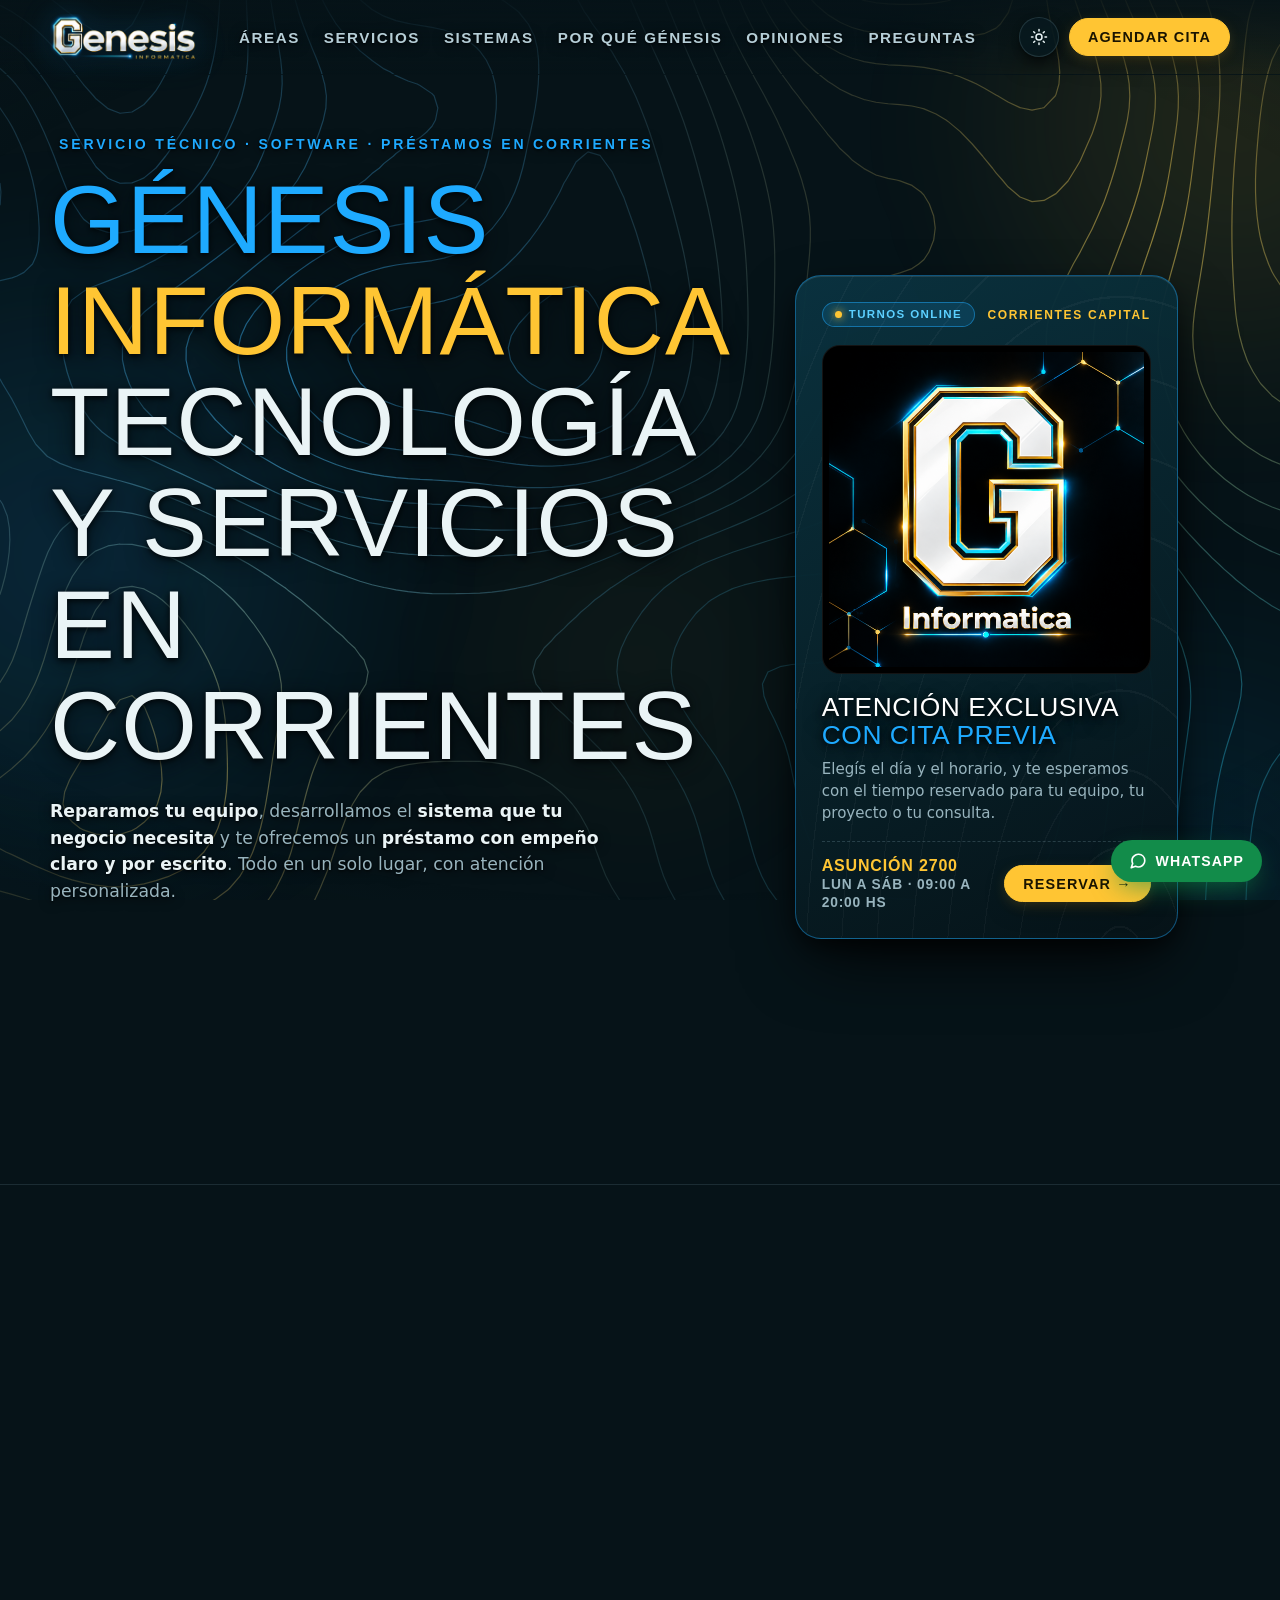
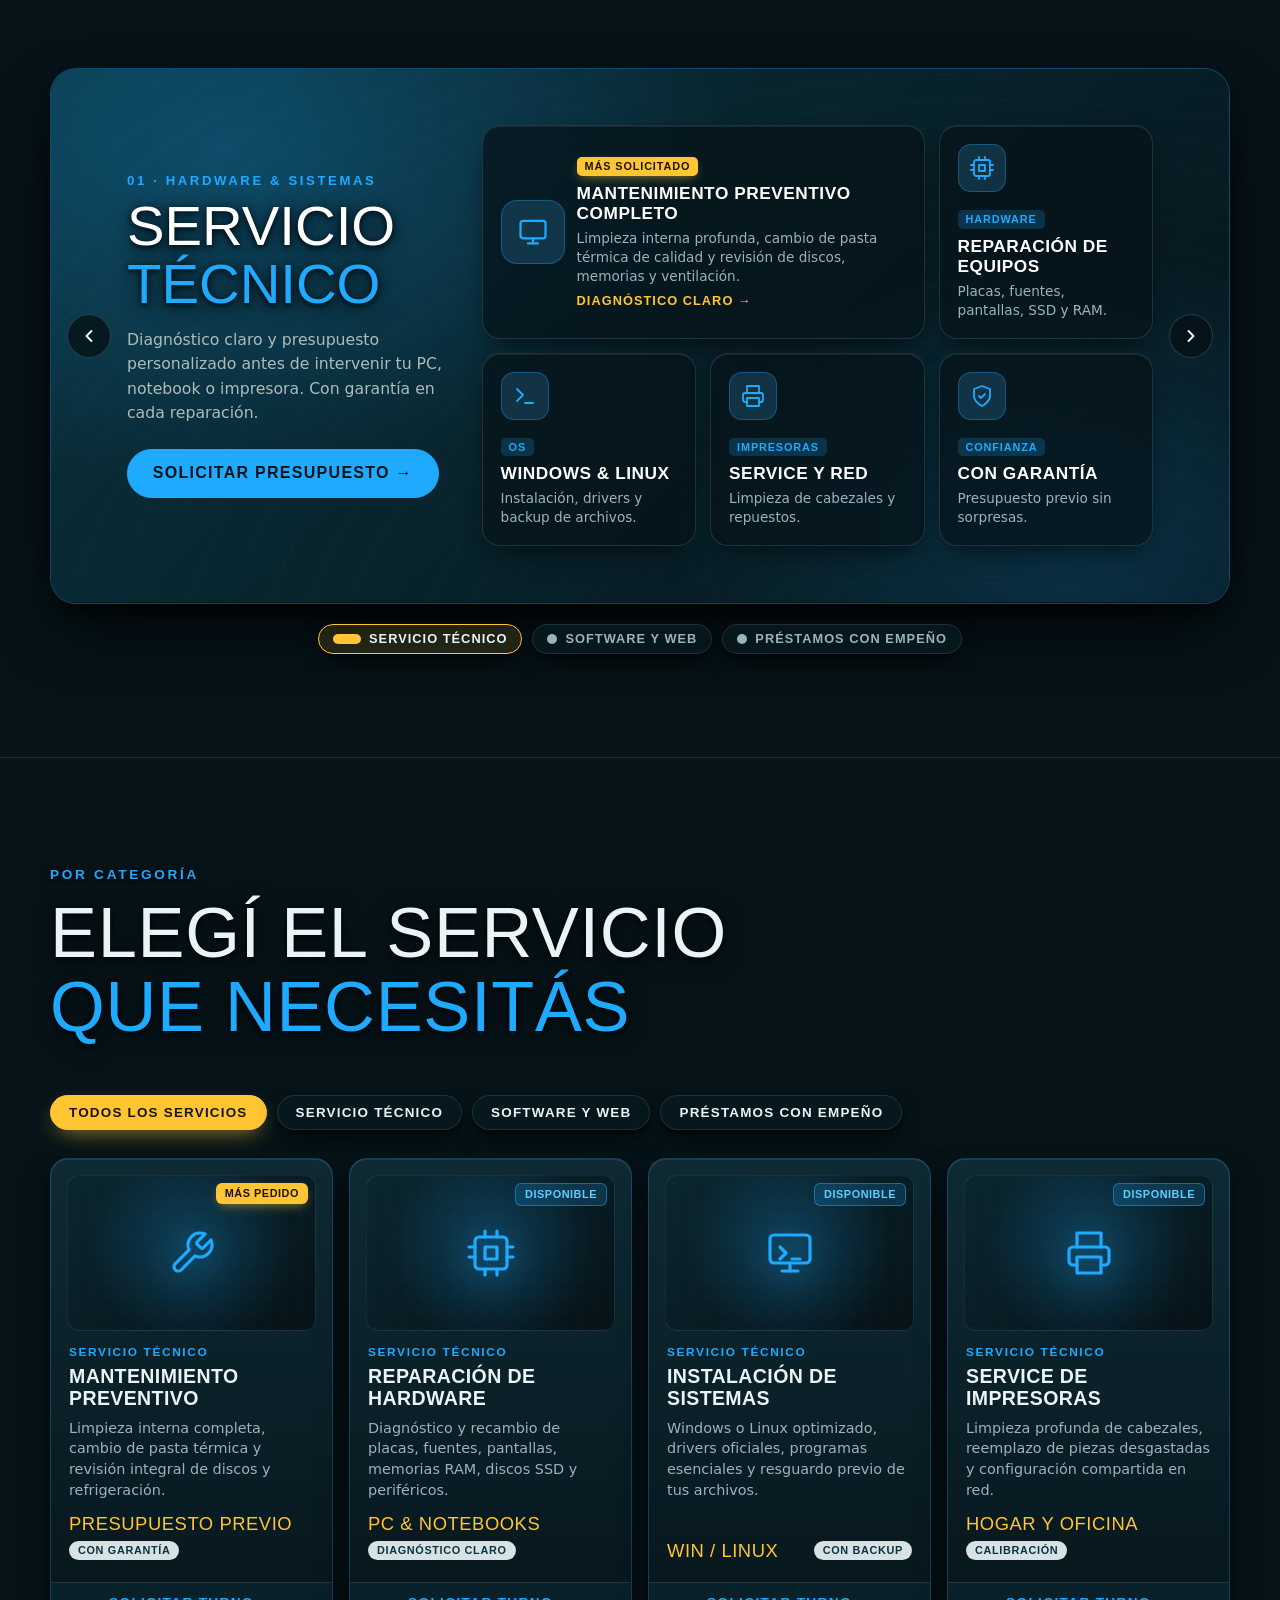
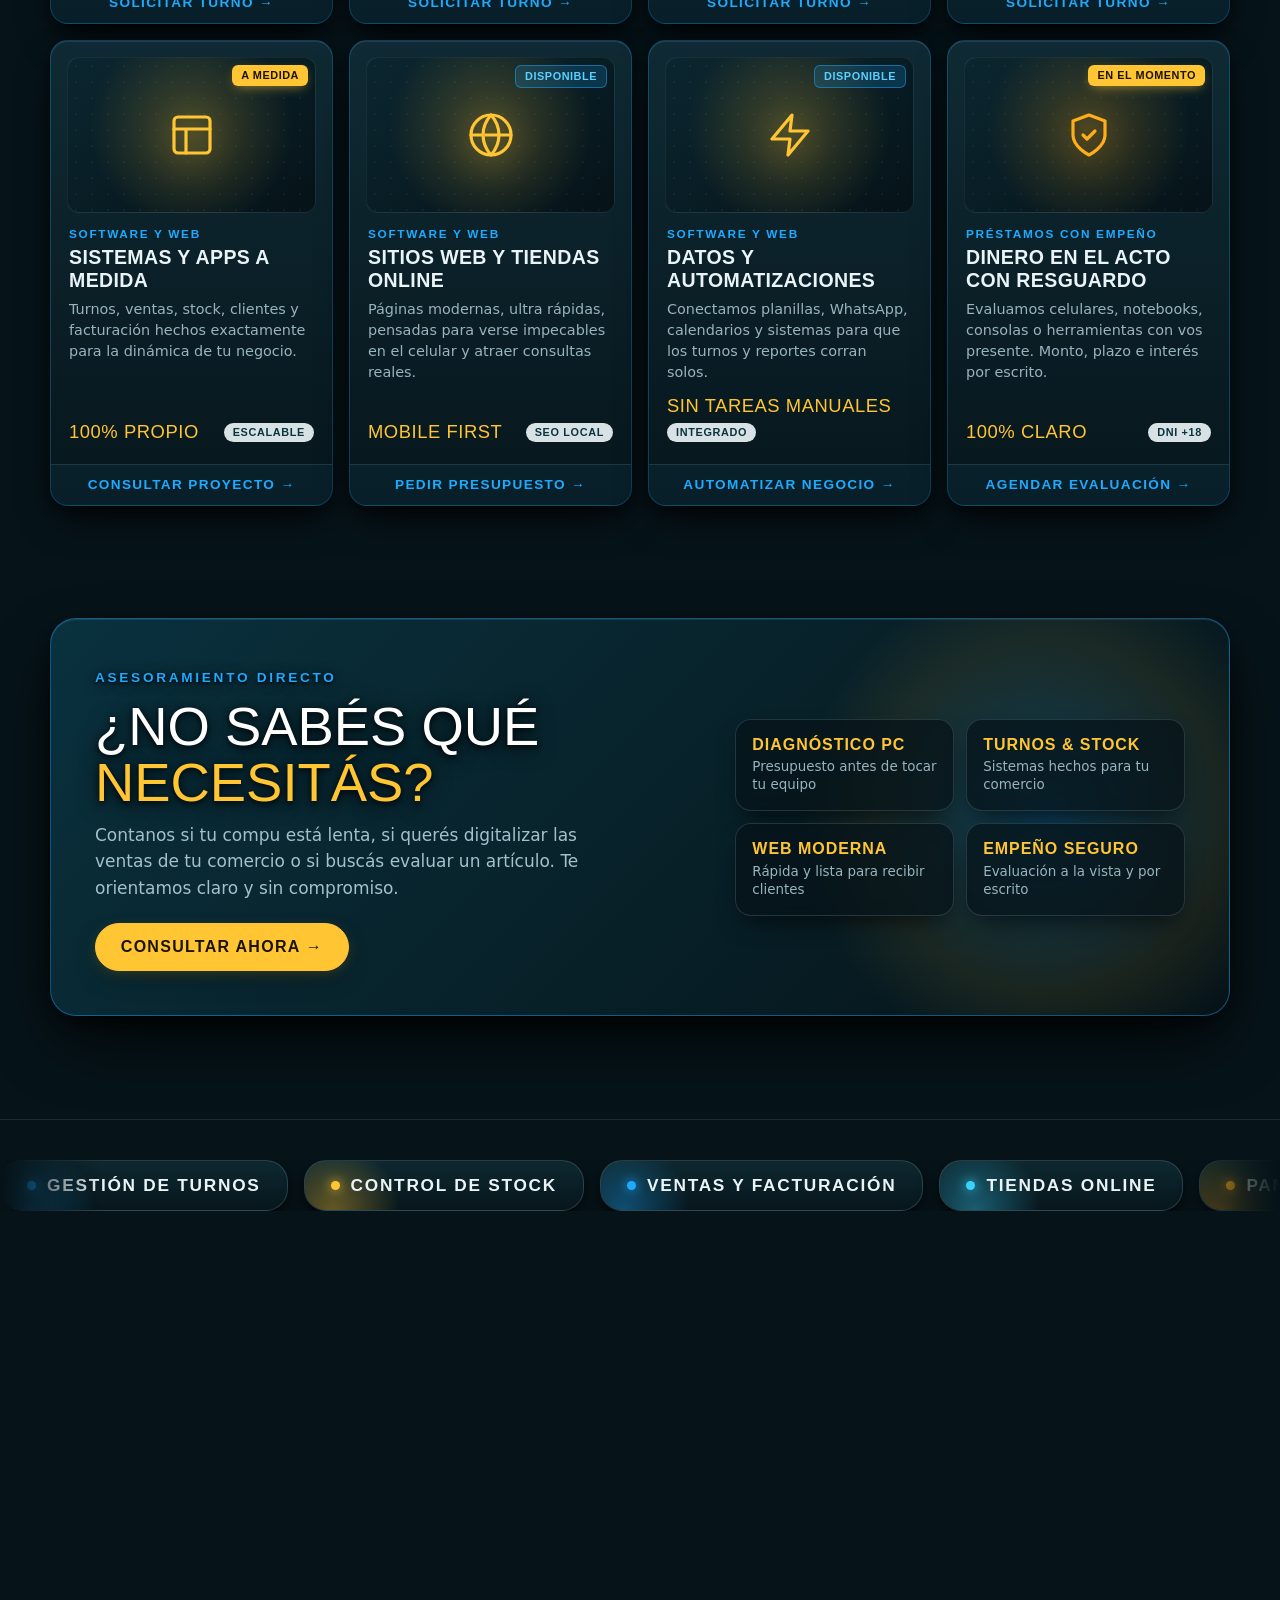
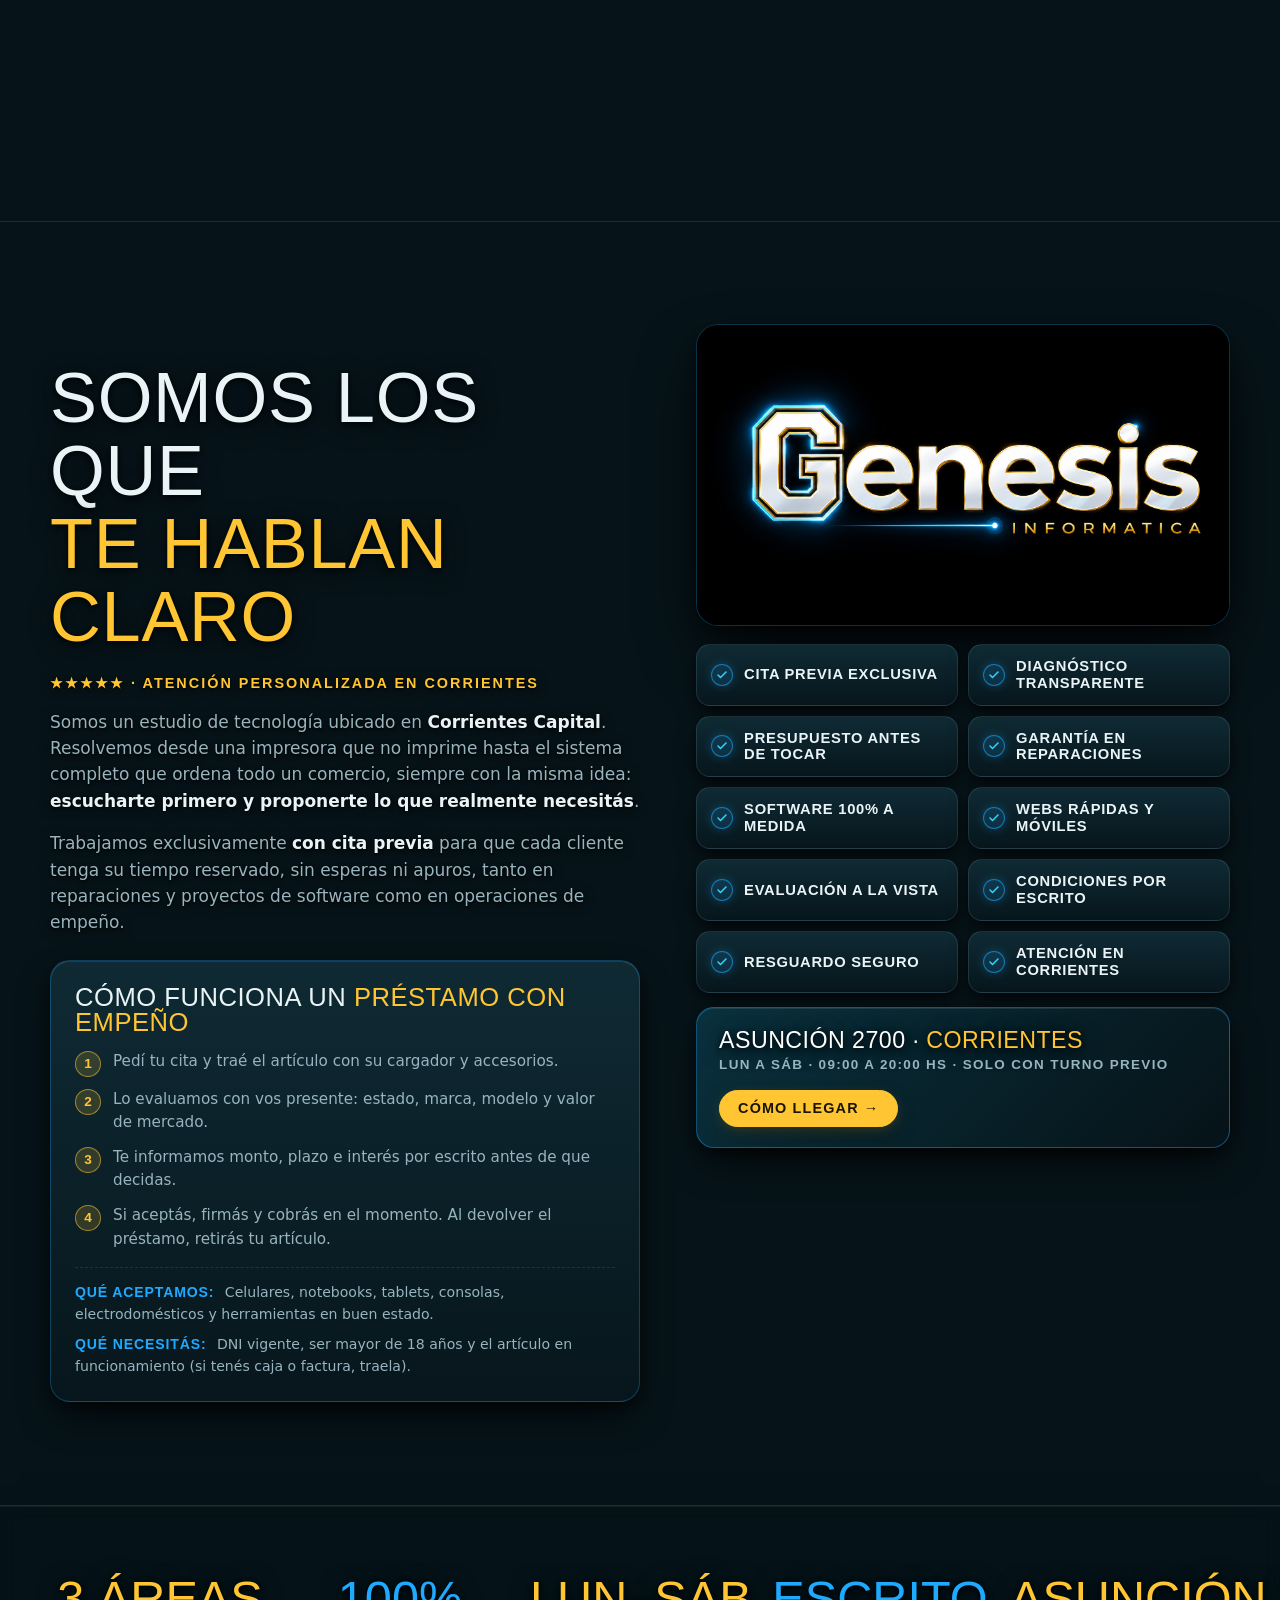
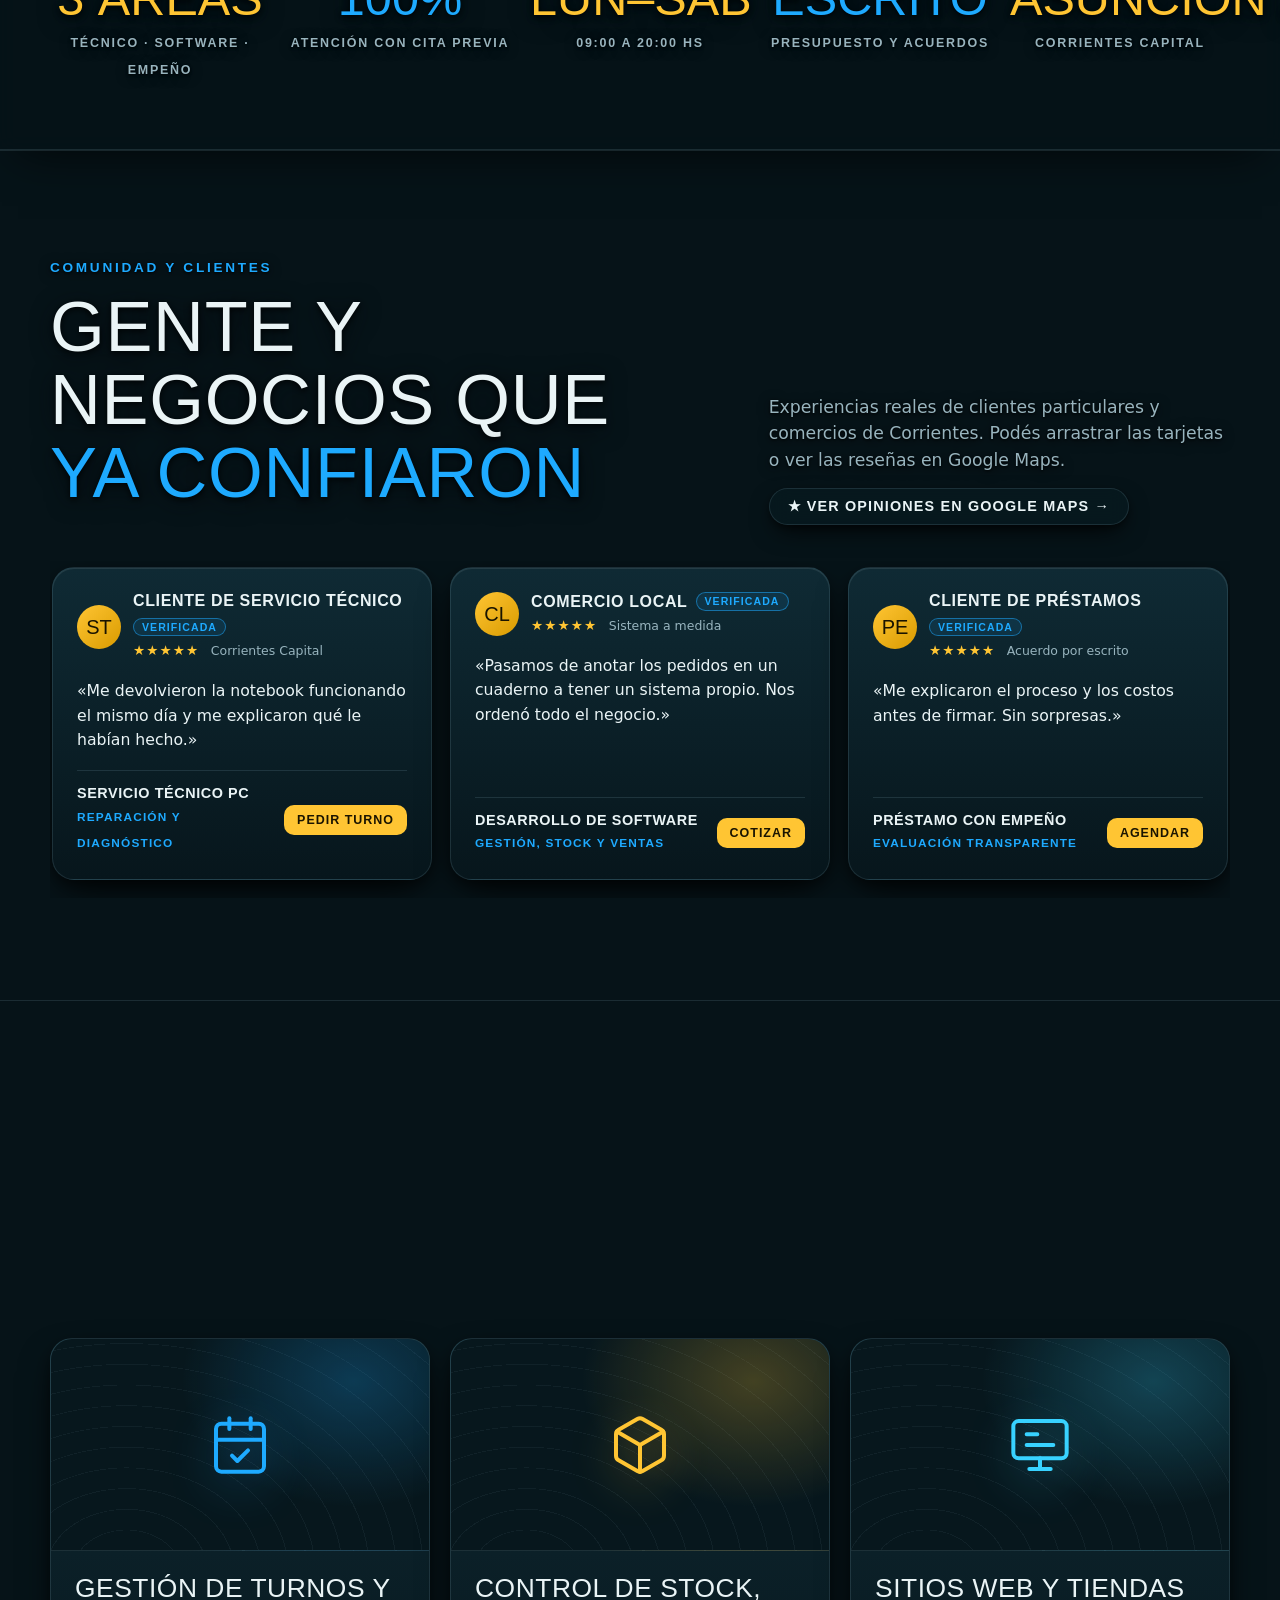
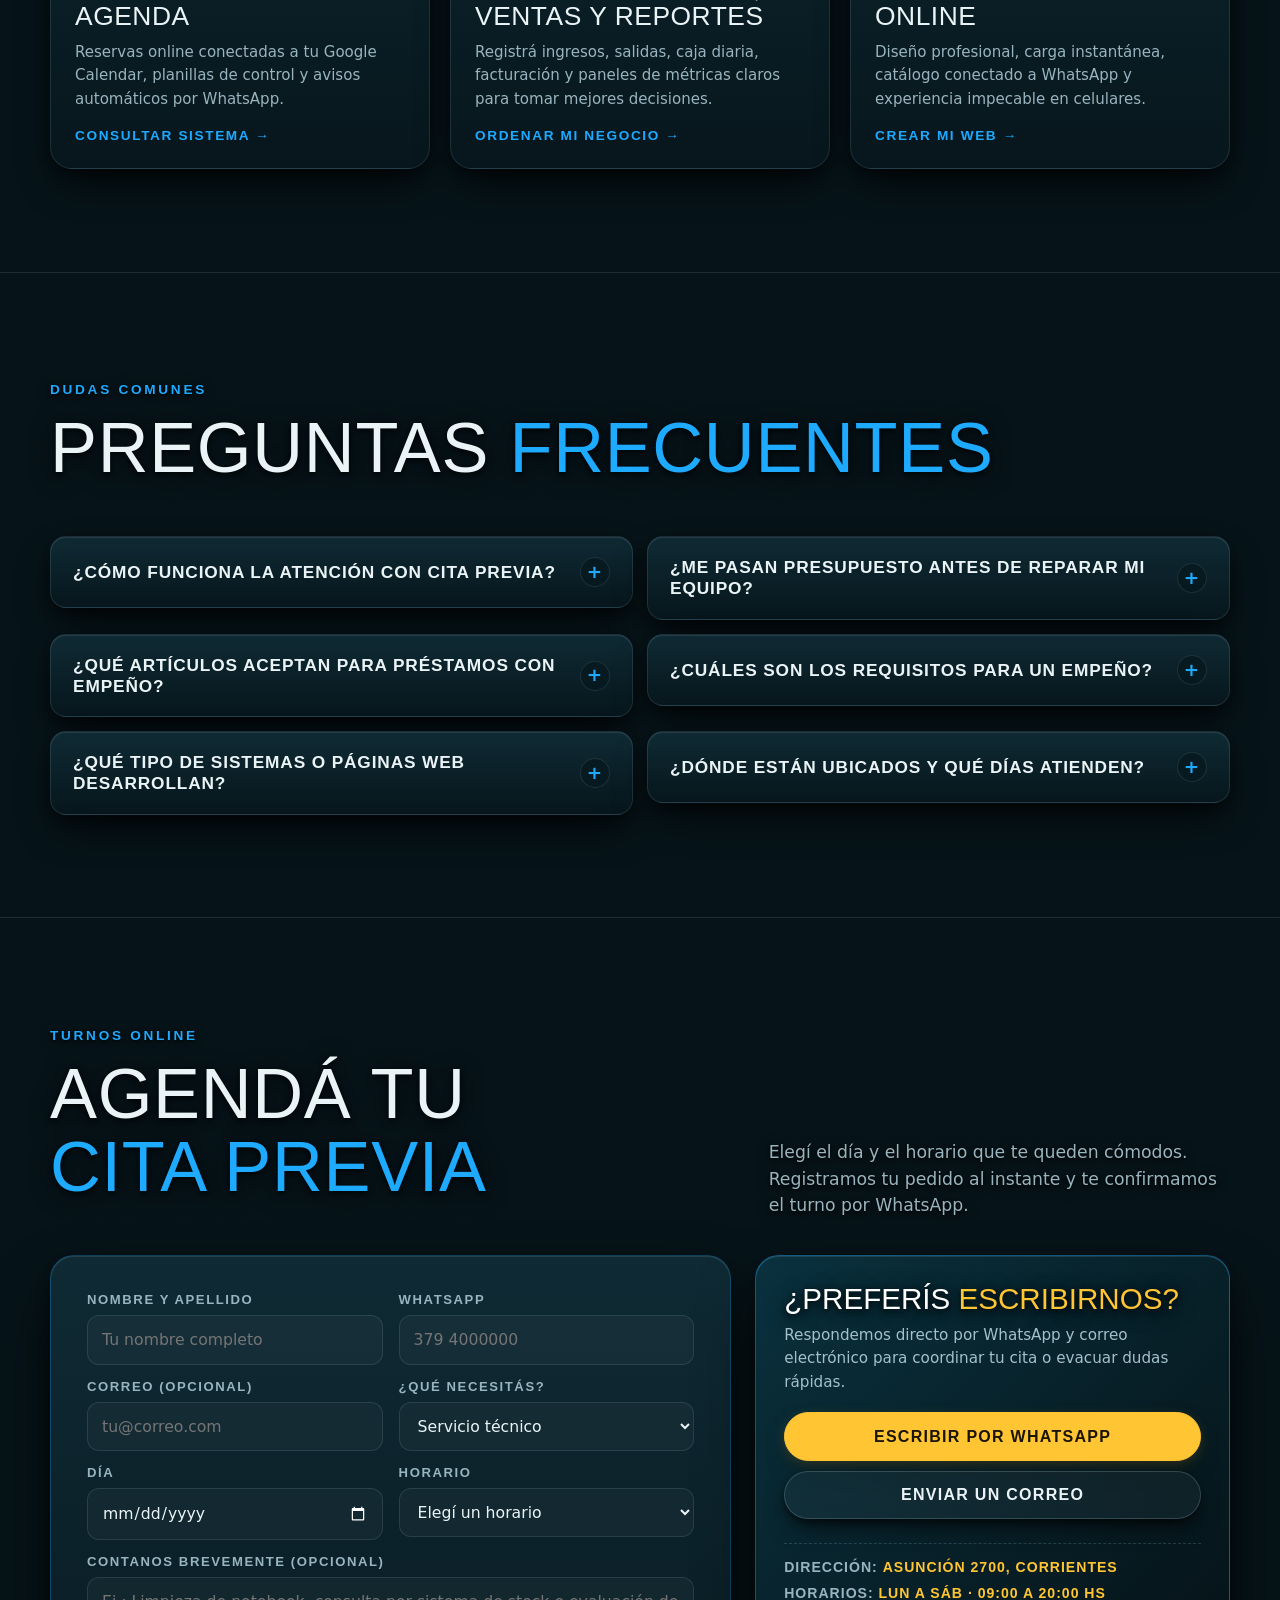
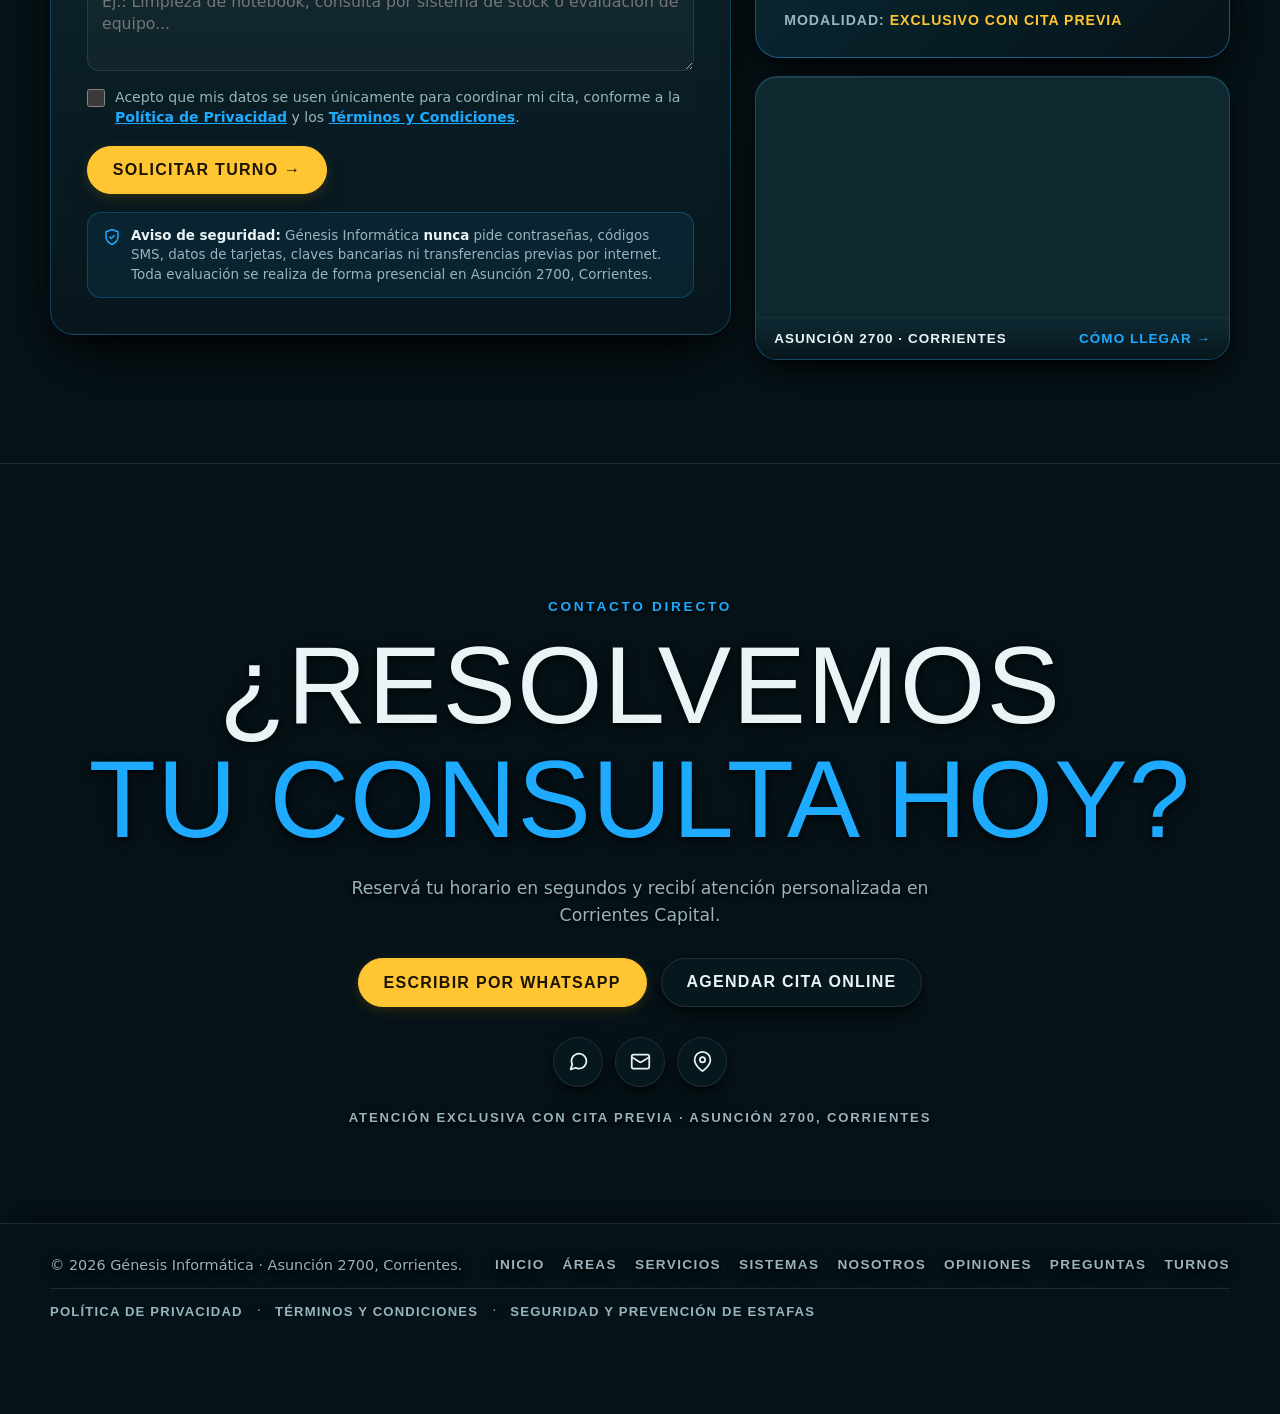
<file: index.html>
<!DOCTYPE html>
<html lang="es-AR">
<head>
  <meta charset="utf-8">
  <meta name="viewport" content="width=device-width, initial-scale=1, viewport-fit=cover">
  <meta http-equiv="Content-Security-Policy" content="default-src 'self'; script-src 'self'; style-src 'self' 'unsafe-inline' https://fonts.googleapis.com; font-src 'self' https://fonts.gstatic.com; img-src 'self' data: https:; frame-src https://www.google.com https://maps.google.com; connect-src 'self' https://script.google.com https://script.googleusercontent.com; base-uri 'self'; form-action 'self'; object-src 'none'; upgrade-insecure-requests;">
  <meta name="referrer" content="strict-origin-when-cross-origin">
  <title>Génesis Informática | Servicio técnico, desarrollo y préstamos en Corrientes</title>
  <meta name="description" content="Servicio técnico de PC e impresoras, desarrollo de software, diseño web y préstamos con empeño en Corrientes. Atención exclusiva con cita previa.">

  <!-- Metadatos Open Graph (Previsualización en WhatsApp y Redes Sociales) -->
  <meta property="og:type" content="website">
  <meta property="og:locale" content="es_AR">
  <meta property="og:site_name" content="Génesis Informática">
  <meta property="og:title" content="Génesis Informática | Servicio técnico, desarrollo y préstamos en Corrientes">
  <meta property="og:description" content="Servicio técnico de PC e impresoras, desarrollo de software, diseño web y préstamos con empeño en Corrientes. Atención exclusiva con cita previa.">
  <meta property="og:url" content="https://tobregon1.github.io/genesis-informatica-pagina-web/">
  <meta property="og:image" content="https://tobregon1.github.io/genesis-informatica-pagina-web/img/portada.png">
  <meta property="og:image:width" content="1920">
  <meta property="og:image:height" content="1080">
  <meta property="og:image:alt" content="Génesis Informática Corrientes">

  <!-- Twitter Card -->
  <meta name="twitter:card" content="summary_large_image">
  <meta name="twitter:title" content="Génesis Informática | Corrientes">
  <meta name="twitter:description" content="Servicio técnico de PC e impresoras, desarrollo de software, diseño web y préstamos con empeño en Corrientes.">
  <meta name="twitter:image" content="https://tobregon1.github.io/genesis-informatica-pagina-web/img/portada.png">

  <!-- Color de barra del navegador móvil -->
  <meta name="theme-color" content="#0a3340" id="metaTheme">

  <!-- Favicons -->
  <link rel="icon" type="image/png" href="img/logo.png">
  <link rel="apple-touch-icon" href="img/logo.png">

  <!-- Google Fonts (Anton + Barlow Condensed + Barlow) -->
  <link rel="preconnect" href="https://fonts.googleapis.com">
  <link rel="preconnect" href="https://fonts.gstatic.com" crossorigin>
  <link href="https://fonts.googleapis.com/css2?family=Anton&family=Barlow+Condensed:wght@500;600;700&family=Barlow:wght@400;500;600&display=swap" rel="stylesheet">

  <!-- Datos estructurados Schema.org (SEO Local de Google) -->
  <script type="application/ld+json">
  {
    "@context": "https://schema.org",
    "@type": "LocalBusiness",
    "name": "Génesis Informática",
    "image": "https://tobregon1.github.io/genesis-informatica-pagina-web/img/portada.png",
    "logo": "https://tobregon1.github.io/genesis-informatica-pagina-web/img/logo-192.png",
    "url": "https://tobregon1.github.io/genesis-informatica-pagina-web/",
    "telephone": "+5493794775092",
    "email": "tobiobregon87@gmail.com",
    "address": {
      "@type": "PostalAddress",
      "streetAddress": "Asunción 2700",
      "addressLocality": "Corrientes",
      "addressRegion": "Corrientes",
      "postalCode": "W3400",
      "addressCountry": "AR"
    },
    "geo": {
      "@type": "GeoCoordinates",
      "latitude": -27.4895163,
      "longitude": -58.8172322
    },
    "hasMap": "https://maps.app.goo.gl/373kDPAMZQAHvNdu7",
    "priceRange": "$$",
    "openingHoursSpecification": [
      {
        "@type": "OpeningHoursSpecification",
        "dayOfWeek": ["Monday", "Tuesday", "Wednesday", "Thursday", "Friday", "Saturday"],
        "opens": "09:00",
        "closes": "20:00"
      }
    ]
  }
  </script>

  <!-- Hoja de estilos principal -->
  <link rel="stylesheet" href="style.css">
  <!-- Script principal -->
  <script src="script.js" defer></script>
</head>
<body>

  <!-- ==================== FONDO TOPOGRÁFICO EN VIVO ==================== -->
  <div class="gi-bg" aria-hidden="true">
    <div class="glow g1"></div>
    <div class="glow g2"></div>
    <div class="glow g3"></div>
    <div class="glow g4"></div>
    <canvas id="topoCanvas"></canvas>
  </div>

  <!-- ==================== NAVEGACIÓN FIJA ==================== -->
  <header class="nav" id="nav">
    <div class="wrap nav-bar">
      <a class="brand" href="#inicio" aria-label="Génesis Informática Inicio">
        <img class="brand-wordmark" src="img/portada-navbar.png" width="146" height="46" alt="Génesis Informática">
      </a>

      <ul class="nav-links" aria-label="Navegación principal">
        <li><a href="#destacados">Áreas</a></li>
        <li><a href="#servicios">Servicios</a></li>
        <li><a href="#sistemas">Sistemas</a></li>
        <li><a href="#por-que">Por qué Génesis</a></li>
        <li><a href="#opiniones">Opiniones</a></li>
        <li><a href="#faq">Preguntas</a></li>
      </ul>

      <div class="nav-actions">
        <button class="theme-btn" id="themeBtn" type="button" aria-label="Cambiar tema claro u oscuro" title="Cambiar tema">
          <svg class="ic-sun" viewBox="0 0 24 24" fill="none" stroke="currentColor" stroke-width="2" stroke-linecap="round" stroke-linejoin="round" aria-hidden="true">
            <circle cx="12" cy="12" r="4"/>
            <path d="M12 2v2M12 20v2M4.93 4.93l1.41 1.41M17.66 17.66l1.41 1.41M2 12h2M20 12h2M6.34 17.66l-1.41 1.41M19.07 4.93l-1.41 1.41"/>
          </svg>
          <svg class="ic-moon" viewBox="0 0 24 24" fill="none" stroke="currentColor" stroke-width="2" stroke-linecap="round" stroke-linejoin="round" aria-hidden="true">
            <path d="M21 12.79A9 9 0 1 1 11.21 3 7 7 0 0 0 21 12.79z"/>
          </svg>
        </button>

        <a class="btn btn-primary btn-sm nav-cta-desk" href="#contacto">Agendar cita</a>

        <button id="burger" type="button" aria-controls="mobMenu" aria-expanded="false" aria-label="Abrir menú">
          <svg width="20" height="20" viewBox="0 0 24 24" fill="none" stroke="currentColor" stroke-width="2.2" stroke-linecap="round" aria-hidden="true">
            <path d="M4 7h16M4 12h16M4 17h16"/>
          </svg>
        </button>
      </div>
    </div>
  </header>

  <!-- Menú desplegable móvil -->
  <nav class="mob-menu" id="mobMenu" aria-label="Navegación móvil">
    <a href="#destacados">Áreas de trabajo</a>
    <a href="#servicios">Servicios</a>
    <a href="#sistemas">Sistemas a medida</a>
    <a href="#por-que">Por qué Génesis</a>
    <a href="#opiniones">Opiniones</a>
    <a href="#faq">Preguntas frecuentes</a>
    <a class="btn btn-primary" href="#contacto">Agendar cita previa</a>
  </nav>

  <!-- ==================== CONTENIDO PRINCIPAL ==================== -->
  <main>

    <!-- 1. HERO -->
    <section class="hero" id="inicio">
      <div class="wrap hero-grid">
        <div>
          <h1 class="hero-seo-h1 rv" style="--i:0">
            <span class="dot" aria-hidden="true"></span>
            Servicio técnico · Software · Préstamos en Corrientes
          </h1>

          <div class="hero-display rv" style="--i:1" aria-hidden="false">
            <span class="t">GÉNESIS</span>
            <span class="y">INFORMÁTICA</span>
            <span>TECNOLOGÍA</span>
            <span>Y SERVICIOS</span>
            <span>EN CORRIENTES</span>
          </div>

          <p class="lead rv" style="--i:2">
            <strong>Reparamos tu equipo</strong>, desarrollamos el <strong>sistema que tu negocio necesita</strong> y te ofrecemos un <strong>préstamo con empeño claro y por escrito</strong>. Todo en un solo lugar, con atención personalizada.
          </p>

          <div class="hero-cta rv" style="--i:3">
            <a class="btn btn-primary" href="#contacto">
              <svg viewBox="0 0 24 24" fill="none" stroke="currentColor" stroke-width="2.2" stroke-linecap="round" stroke-linejoin="round" aria-hidden="true"><rect x="3" y="4" width="18" height="18" rx="2"/><path d="M16 2v4M8 2v4M3 10h18"/></svg>
              Agendar cita
            </a>
            <a class="btn btn-ghost" href="#servicios">
              <svg viewBox="0 0 24 24" fill="none" stroke="currentColor" stroke-width="2.2" stroke-linecap="round" stroke-linejoin="round" aria-hidden="true"><path d="M12 2L2 7l10 5 10-5-10-5zM2 17l10 5 10-5M2 12l10 5 10-5"/></svg>
              Ver servicios
            </a>
          </div>

          <div class="hero-trust rv" style="--i:4" aria-label="Garantías de atención">
            <div class="trust-pill">
              <svg viewBox="0 0 24 24" fill="none" stroke="currentColor" stroke-width="2" stroke-linecap="round" stroke-linejoin="round" aria-hidden="true"><circle cx="12" cy="12" r="10"/><polyline points="12 6 12 12 16 14"/></svg>
              Atención con turno
            </div>
            <div class="trust-pill">
              <svg viewBox="0 0 24 24" fill="none" stroke="currentColor" stroke-width="2" stroke-linecap="round" stroke-linejoin="round" aria-hidden="true"><path d="M12 22s8-4 8-10V5l-8-3-8 3v7c0 6 8 10 8 10z"/><path d="m9 12 2 2 4-4"/></svg>
              Garantía escrita
            </div>
            <div class="trust-pill">
              <svg viewBox="0 0 24 24" fill="none" stroke="currentColor" stroke-width="2" stroke-linecap="round" stroke-linejoin="round" aria-hidden="true"><path d="M14 2H6a2 2 0 0 0-2 2v16a2 2 0 0 0 2 2h12a2 2 0 0 0 2-2V8z"/><polyline points="14 2 14 8 20 8"/><line x1="16" y1="13" x2="8" y2="13"/><line x1="16" y1="17" x2="8" y2="17"/></svg>
              Presupuesto previo
            </div>
            <div class="trust-pill">
              <svg viewBox="0 0 24 24" fill="none" stroke="currentColor" stroke-width="2" stroke-linecap="round" stroke-linejoin="round" aria-hidden="true"><path d="M21 10c0 7-9 13-9 13s-9-6-9-13a9 9 0 0 1 18 0z"/><circle cx="12" cy="10" r="3"/></svg>
              Asunción 2700 · Ctes
            </div>
          </div>
        </div>

        <aside class="hero-visual rv" style="--i:2" aria-label="Modalidad de atención">
          <div class="float-wrapper">
            <div class="hero-emblem-card">
              <div class="hero-emblem-top">
                <span class="status-chip"><i aria-hidden="true"></i> Turnos online</span>
                <span class="city-tag">Corrientes Capital</span>
              </div>

              <div class="hero-logo-stage">
                <img src="img/logo.png" alt="Génesis Informática - Tecnología y Servicios">
              </div>

              <div class="hero-ticket-info">
                <h2>Atención exclusiva <em>con cita previa</em></h2>
                <p>Elegís el día y el horario, y te esperamos con el tiempo reservado para tu equipo, tu proyecto o tu consulta.</p>
                <div class="hero-ticket-meta">
                  <div>
                    <strong>Asunción 2700</strong>
                    <span>Lun a Sáb · 09:00 a 20:00 hs</span>
                  </div>
                  <a class="btn btn-primary btn-sm" href="#contacto">Reservar →</a>
                </div>
              </div>
            </div>
          </div>
        </aside>
      </div>
    </section>

    <!-- 2. VITRINA BENTO ASIMÉTRICA INTERACTIVA (3 SLIDES) -->
    <section class="sec" id="destacados">
      <div class="wrap">
        <div class="sec-head split">
          <div>
            <span class="eyebrow rv" style="--i:0">Áreas de trabajo</span>
            <h2 class="h2 rv" style="--i:1">Todas las soluciones<br><em>en un solo lugar</em></h2>
          </div>
          <p class="lead rv" style="--i:2">
            Recorré nuestras tres especialidades principales. Hacé clic en cualquier tarjeta para solicitar turno con el servicio preseleccionado.
          </p>
        </div>

        <div class="slider-shell rv" style="--i:3" id="slider" aria-roledescription="carousel" aria-label="Áreas destacadas de Génesis Informática">
          <div class="sl-track" id="slTrack">

            <!-- SLIDE 1: SERVICIO TÉCNICO -->
            <article class="slide con-grilla on" style="--sc: #1eaaff">
              <div class="sl-copy">
                <span class="sl-eyebrow">01 · Hardware &amp; Sistemas</span>
                <h3 class="sl-title">SERVICIO <span>TÉCNICO</span></h3>
                <p>Diagnóstico claro y presupuesto personalizado antes de intervenir tu PC, notebook o impresora. Con garantía en cada reparación.</p>
                <a class="btn sl-btn" href="#contacto" data-pick="Servicio técnico">Solicitar presupuesto →</a>
              </div>
              <div class="sl-bento">
                <a class="slot wide" href="#contacto" data-pick="Servicio técnico">
                  <div class="slot-ico">
                    <svg viewBox="0 0 24 24" fill="none" stroke="currentColor" stroke-width="1.8" stroke-linecap="round" stroke-linejoin="round"><rect x="2" y="3" width="20" height="14" rx="2"/><line x1="8" y1="21" x2="16" y2="21"/><line x1="12" y1="17" x2="12" y2="21"/></svg>
                  </div>
                  <div class="slot-body">
                    <span class="slot-tag hot">Más solicitado</span>
                    <h4>Mantenimiento preventivo completo</h4>
                    <p>Limpieza interna profunda, cambio de pasta térmica de calidad y revisión de discos, memorias y ventilación.</p>
                    <span class="slot-foot">Diagnóstico claro →</span>
                  </div>
                </a>
                <a class="slot" href="#contacto" data-pick="Servicio técnico">
                  <div class="slot-ico">
                    <svg viewBox="0 0 24 24" fill="none" stroke="currentColor" stroke-width="1.8" stroke-linecap="round" stroke-linejoin="round"><rect x="4" y="4" width="16" height="16" rx="2"/><rect x="9" y="9" width="6" height="6"/><path d="M9 1v3M15 1v3M9 20v3M15 20v3M20 9h3M20 14h3M1 9h3M1 14h3"/></svg>
                  </div>
                  <div class="slot-body">
                    <span class="slot-tag">Hardware</span>
                    <h4>Reparación de equipos</h4>
                    <p>Placas, fuentes, pantallas, SSD y RAM.</p>
                  </div>
                </a>
                <a class="slot" href="#contacto" data-pick="Servicio técnico">
                  <div class="slot-ico">
                    <svg viewBox="0 0 24 24" fill="none" stroke="currentColor" stroke-width="1.8" stroke-linecap="round" stroke-linejoin="round"><polyline points="4 17 10 11 4 5"/><line x1="12" y1="19" x2="20" y2="19"/></svg>
                  </div>
                  <div class="slot-body">
                    <span class="slot-tag">OS</span>
                    <h4>Windows &amp; Linux</h4>
                    <p>Instalación, drivers y backup de archivos.</p>
                  </div>
                </a>
                <a class="slot" href="#contacto" data-pick="Servicio técnico">
                  <div class="slot-ico">
                    <svg viewBox="0 0 24 24" fill="none" stroke="currentColor" stroke-width="1.8" stroke-linecap="round" stroke-linejoin="round"><polyline points="6 9 6 2 18 2 18 9"/><path d="M6 18H4a2 2 0 0 1-2-2v-5a2 2 0 0 1 2-2h16a2 2 0 0 1 2 2v5a2 2 0 0 1-2 2h-2"/><rect x="6" y="14" width="12" height="8"/></svg>
                  </div>
                  <div class="slot-body">
                    <span class="slot-tag">Impresoras</span>
                    <h4>Service y red</h4>
                    <p>Limpieza de cabezales y repuestos.</p>
                  </div>
                </a>
                <a class="slot" href="#contacto" data-pick="Servicio técnico">
                  <div class="slot-ico">
                    <svg viewBox="0 0 24 24" fill="none" stroke="currentColor" stroke-width="1.8" stroke-linecap="round" stroke-linejoin="round"><path d="M12 22s8-4 8-10V5l-8-3-8 3v7c0 6 8 10 8 10z"/><path d="m9 12 2 2 4-4"/></svg>
                  </div>
                  <div class="slot-body">
                    <span class="slot-tag">Confianza</span>
                    <h4>Con garantía</h4>
                    <p>Presupuesto previo sin sorpresas.</p>
                  </div>
                </a>
              </div>
            </article>

            <!-- SLIDE 2: DESARROLLO DE SOFTWARE Y WEB -->
            <article class="slide con-grilla" style="--sc: #ffc533">
              <div class="sl-copy">
                <span class="sl-eyebrow">02 · Digitalización</span>
                <h3 class="sl-title">SOFTWARE <span>Y WEB</span></h3>
                <p>Digitalizamos tu negocio para que trabajes con menos papeles, menos errores y más clientes desde cualquier dispositivo.</p>
                <a class="btn sl-btn" href="#contacto" data-pick="Desarrollo de software">Cotizar proyecto →</a>
              </div>
              <div class="sl-bento">
                <a class="slot wide" href="#contacto" data-pick="Desarrollo de software">
                  <div class="slot-ico">
                    <svg viewBox="0 0 24 24" fill="none" stroke="currentColor" stroke-width="1.8" stroke-linecap="round" stroke-linejoin="round"><polyline points="16 18 22 12 16 6"/><polyline points="8 6 2 12 8 18"/></svg>
                  </div>
                  <div class="slot-body">
                    <span class="slot-tag hot">100% a medida</span>
                    <h4>Sistemas de gestión para tu comercio</h4>
                    <p>Turnos, ventas, stock, facturación y clientes diseñados exactamente para tu forma real de trabajar.</p>
                    <span class="slot-foot">Ordená tu negocio →</span>
                  </div>
                </a>
                <a class="slot" href="#contacto" data-pick="Diseño de página web">
                  <div class="slot-ico">
                    <svg viewBox="0 0 24 24" fill="none" stroke="currentColor" stroke-width="1.8" stroke-linecap="round" stroke-linejoin="round"><circle cx="12" cy="12" r="10"/><line x1="2" y1="12" x2="22" y2="12"/><path d="M12 2a15.3 15.3 0 0 1 4 10 15.3 15.3 0 0 1-4 10 15.3 15.3 0 0 1-4-10 15.3 15.3 0 0 1 4-10z"/></svg>
                  </div>
                  <div class="slot-body">
                    <span class="slot-tag">Web</span>
                    <h4>Sitios y tiendas</h4>
                    <p>Rápidos y pensados para celulares.</p>
                  </div>
                </a>
                <a class="slot" href="#contacto" data-pick="Desarrollo de software">
                  <div class="slot-ico">
                    <svg viewBox="0 0 24 24" fill="none" stroke="currentColor" stroke-width="1.8" stroke-linecap="round" stroke-linejoin="round"><ellipse cx="12" cy="5" rx="9" ry="3"/><path d="M21 12c0 1.66-4 3-9 3s-9-1.34-9-3"/><path d="M3 5v14c0 1.66 4 3 9 3s9-1.34 9-3V5"/></svg>
                  </div>
                  <div class="slot-body">
                    <span class="slot-tag">Datos</span>
                    <h4>Integraciones</h4>
                    <p>Planillas, WhatsApp y bases de datos.</p>
                  </div>
                </a>
                <a class="slot" href="#contacto" data-pick="Desarrollo de software">
                  <div class="slot-ico">
                    <svg viewBox="0 0 24 24" fill="none" stroke="currentColor" stroke-width="1.8" stroke-linecap="round" stroke-linejoin="round"><polygon points="13 2 3 14 12 14 11 22 21 10 12 10 13 2"/></svg>
                  </div>
                  <div class="slot-body">
                    <span class="slot-tag">Auto</span>
                    <h4>Automatizaciones</h4>
                    <p>Avisos, agenda y reportes solos.</p>
                  </div>
                </a>
                <a class="slot" href="#contacto" data-pick="Desarrollo de software">
                  <div class="slot-ico">
                    <svg viewBox="0 0 24 24" fill="none" stroke="currentColor" stroke-width="1.8" stroke-linecap="round" stroke-linejoin="round"><line x1="18" y1="20" x2="18" y2="10"/><line x1="12" y1="20" x2="12" y2="4"/><line x1="6" y1="20" x2="6" y2="14"/></svg>
                  </div>
                  <div class="slot-body">
                    <span class="slot-tag">Control</span>
                    <h4>Panel de reportes</h4>
                    <p>Métricas claras en tiempo real.</p>
                  </div>
                </a>
              </div>
            </article>

            <!-- SLIDE 3: PRÉSTAMOS CON EMPEÑO -->
            <article class="slide con-grilla" style="--sc: #38d2ff">
              <div class="sl-copy">
                <span class="sl-eyebrow">03 · Soluciones Financieras</span>
                <h3 class="sl-title">PRÉSTAMOS <span>CON EMPEÑO</span></h3>
                <p>Dinero en el momento dejando un artículo de valor en resguardo seguro. Evaluación a la vista y acuerdo por escrito.</p>
                <a class="btn sl-btn" href="#contacto" data-pick="Préstamo con empeño">Pedir evaluación →</a>
              </div>
              <div class="sl-bento">
                <a class="slot wide" href="#contacto" data-pick="Préstamo con empeño">
                  <div class="slot-ico">
                    <svg viewBox="0 0 24 24" fill="none" stroke="currentColor" stroke-width="1.8" stroke-linecap="round" stroke-linejoin="round"><path d="M12 22s8-4 8-10V5l-8-3-8 3v7c0 6 8 10 8 10z"/><polyline points="9 12 11 14 15 10"/></svg>
                  </div>
                  <div class="slot-body">
                    <span class="slot-tag hot">En el momento</span>
                    <h4>Evaluación transparente y por escrito</h4>
                    <p>Revisamos el artículo con vos presente y te informamos monto, plazo e interés antes de decidir.</p>
                    <span class="slot-foot">Sin letra chica →</span>
                  </div>
                </a>
                <a class="slot" href="#contacto" data-pick="Préstamo con empeño">
                  <div class="slot-ico">
                    <svg viewBox="0 0 24 24" fill="none" stroke="currentColor" stroke-width="1.8" stroke-linecap="round" stroke-linejoin="round"><rect x="5" y="2" width="14" height="20" rx="2"/><line x1="12" y1="18" x2="12.01" y2="18"/></svg>
                  </div>
                  <div class="slot-body">
                    <span class="slot-tag">Tecnología</span>
                    <h4>Celulares &amp; Notebooks</h4>
                    <p>Tablets y equipos en buen estado.</p>
                  </div>
                </a>
                <a class="slot" href="#contacto" data-pick="Préstamo con empeño">
                  <div class="slot-ico">
                    <svg viewBox="0 0 24 24" fill="none" stroke="currentColor" stroke-width="1.8" stroke-linecap="round" stroke-linejoin="round"><rect x="2" y="6" width="20" height="12" rx="2"/><path d="M6 12h4M8 10v4M15 13h.01M18 11h.01"/></svg>
                  </div>
                  <div class="slot-body">
                    <span class="slot-tag">Gaming</span>
                    <h4>Consolas y más</h4>
                    <p>Herramientas y electrodomésticos.</p>
                  </div>
                </a>
                <a class="slot" href="#contacto" data-pick="Préstamo con empeño">
                  <div class="slot-ico">
                    <svg viewBox="0 0 24 24" fill="none" stroke="currentColor" stroke-width="1.8" stroke-linecap="round" stroke-linejoin="round"><rect x="3" y="11" width="18" height="11" rx="2"/><path d="M7 11V7a5 5 0 0 1 10 0v4"/></svg>
                  </div>
                  <div class="slot-body">
                    <span class="slot-tag">Resguardo</span>
                    <h4>Guardado seguro</h4>
                    <p>Protegido durante todo el plazo.</p>
                  </div>
                </a>
                <a class="slot" href="#contacto" data-pick="Préstamo con empeño">
                  <div class="slot-ico">
                    <svg viewBox="0 0 24 24" fill="none" stroke="currentColor" stroke-width="1.8" stroke-linecap="round" stroke-linejoin="round"><rect x="2" y="5" width="20" height="14" rx="2"/><line x1="2" y1="10" x2="22" y2="10"/></svg>
                  </div>
                  <div class="slot-body">
                    <span class="slot-tag">Requisitos</span>
                    <h4>DNI vigente (+18)</h4>
                    <p>Equipo funcionando + cargador.</p>
                  </div>
                </a>
              </div>
            </article>

          </div>

          <button class="sl-arrow prev" id="slPrev" type="button" aria-label="Diapositiva anterior">
            <svg width="20" height="20" viewBox="0 0 24 24" fill="none" stroke="currentColor" stroke-width="2.4" stroke-linecap="round" stroke-linejoin="round"><polyline points="15 18 9 12 15 6"/></svg>
          </button>
          <button class="sl-arrow next" id="slNext" type="button" aria-label="Diapositiva siguiente">
            <svg width="20" height="20" viewBox="0 0 24 24" fill="none" stroke="currentColor" stroke-width="2.4" stroke-linecap="round" stroke-linejoin="round"><polyline points="9 18 15 12 9 6"/></svg>
          </button>
        </div>

        <div class="sl-dots" id="slDots" role="tablist" aria-label="Elegir área destacada">
          <button class="sl-dot on" type="button" data-slide="0">Servicio Técnico</button>
          <button class="sl-dot" type="button" data-slide="1">Software y Web</button>
          <button class="sl-dot" type="button" data-slide="2">Préstamos con Empeño</button>
        </div>
      </div>
    </section>

    <!-- 3. CATÁLOGO DE SERVICIOS POR CATEGORÍA (TABS + CARDS) -->
    <section class="sec" id="servicios">
      <div class="wrap">
        <div class="sec-head">
          <div>
            <span class="eyebrow rv" style="--i:0">Por categoría</span>
            <h2 class="h2 rv" style="--i:1">Elegí el servicio<br><em>que necesitás</em></h2>
          </div>
          <a class="btn btn-ghost btn-sm rv" style="--i:2" href="#contacto">Agendar turno ahora</a>
        </div>

        <div class="gi-gal-tabs rv" style="--i:2" role="tablist" aria-label="Filtrar servicios">
          <button type="button" role="tab" aria-selected="true" data-cat="todos">Todos los servicios</button>
          <button type="button" role="tab" aria-selected="false" data-cat="tecnico">Servicio técnico</button>
          <button type="button" role="tab" aria-selected="false" data-cat="desarrollo">Software y Web</button>
          <button type="button" role="tab" aria-selected="false" data-cat="prestamos">Préstamos con empeño</button>
        </div>

        <div class="gi-bs-grid" id="svcGrid">

          <!-- Card 1 -->
          <article class="gi-bs-card rv" style="--i:0; --acc:#1eaaff" data-cat="tecnico">
            <div class="bs-top">
              <span class="bs-badge hot">Más pedido</span>
              <div class="bs-visual">
                <svg viewBox="0 0 24 24" fill="none" stroke="currentColor" stroke-width="1.6" stroke-linecap="round" stroke-linejoin="round"><path d="M14.7 6.3a1 1 0 0 0 0 1.4l1.6 1.6a1 1 0 0 0 1.4 0l3.77-3.77a6 6 0 0 1-7.94 7.94l-6.91 6.91a2.12 2.12 0 0 1-3-3l6.91-6.91a6 6 0 0 1 7.94-7.94l-3.76 3.76z"/></svg>
              </div>
            </div>
            <div class="bs-body">
              <span class="bs-cat">Servicio técnico</span>
              <h4>Mantenimiento preventivo</h4>
              <p>Limpieza interna completa, cambio de pasta térmica y revisión integral de discos y refrigeración.</p>
              <div class="bs-meta">
                <span class="bs-highlight">Presupuesto previo</span>
                <span class="bs-pill">Con garantía</span>
              </div>
            </div>
            <a class="bs-foot" href="#contacto" data-pick="Servicio técnico">Solicitar turno →</a>
          </article>

          <!-- Card 2 -->
          <article class="gi-bs-card rv" style="--i:1; --acc:#1eaaff" data-cat="tecnico">
            <div class="bs-top">
              <span class="bs-badge disp">Disponible</span>
              <div class="bs-visual">
                <svg viewBox="0 0 24 24" fill="none" stroke="currentColor" stroke-width="1.6" stroke-linecap="round" stroke-linejoin="round"><rect x="4" y="4" width="16" height="16" rx="2"/><rect x="9" y="9" width="6" height="6"/><path d="M9 1v3M15 1v3M9 20v3M15 20v3M20 9h3M20 14h3M1 9h3M1 14h3"/></svg>
              </div>
            </div>
            <div class="bs-body">
              <span class="bs-cat">Servicio técnico</span>
              <h4>Reparación de hardware</h4>
              <p>Diagnóstico y recambio de placas, fuentes, pantallas, memorias RAM, discos SSD y periféricos.</p>
              <div class="bs-meta">
                <span class="bs-highlight">PC &amp; Notebooks</span>
                <span class="bs-pill">Diagnóstico claro</span>
              </div>
            </div>
            <a class="bs-foot" href="#contacto" data-pick="Servicio técnico">Solicitar turno →</a>
          </article>

          <!-- Card 3 -->
          <article class="gi-bs-card rv" style="--i:2; --acc:#1eaaff" data-cat="tecnico">
            <div class="bs-top">
              <span class="bs-badge disp">Disponible</span>
              <div class="bs-visual">
                <svg viewBox="0 0 24 24" fill="none" stroke="currentColor" stroke-width="1.6" stroke-linecap="round" stroke-linejoin="round"><rect x="2" y="3" width="20" height="14" rx="2"/><polyline points="8 21 16 21"/><line x1="12" y1="17" x2="12" y2="21"/><polyline points="7 9 10 12 7 15"/><line x1="13" y1="15" x2="17" y2="15"/></svg>
              </div>
            </div>
            <div class="bs-body">
              <span class="bs-cat">Servicio técnico</span>
              <h4>Instalación de sistemas</h4>
              <p>Windows o Linux optimizado, drivers oficiales, programas esenciales y resguardo previo de tus archivos.</p>
              <div class="bs-meta">
                <span class="bs-highlight">Win / Linux</span>
                <span class="bs-pill">Con backup</span>
              </div>
            </div>
            <a class="bs-foot" href="#contacto" data-pick="Servicio técnico">Solicitar turno →</a>
          </article>

          <!-- Card 4 -->
          <article class="gi-bs-card rv" style="--i:3; --acc:#1eaaff" data-cat="tecnico">
            <div class="bs-top">
              <span class="bs-badge disp">Disponible</span>
              <div class="bs-visual">
                <svg viewBox="0 0 24 24" fill="none" stroke="currentColor" stroke-width="1.6" stroke-linecap="round" stroke-linejoin="round"><polyline points="6 9 6 2 18 2 18 9"/><path d="M6 18H4a2 2 0 0 1-2-2v-5a2 2 0 0 1 2-2h16a2 2 0 0 1 2 2v5a2 2 0 0 1-2 2h-2"/><rect x="6" y="14" width="12" height="8"/></svg>
              </div>
            </div>
            <div class="bs-body">
              <span class="bs-cat">Servicio técnico</span>
              <h4>Service de impresoras</h4>
              <p>Limpieza profunda de cabezales, reemplazo de piezas desgastadas y configuración compartida en red.</p>
              <div class="bs-meta">
                <span class="bs-highlight">Hogar y oficina</span>
                <span class="bs-pill">Calibración</span>
              </div>
            </div>
            <a class="bs-foot" href="#contacto" data-pick="Servicio técnico">Solicitar turno →</a>
          </article>

          <!-- Card 5 -->
          <article class="gi-bs-card rv" style="--i:0; --acc:#ffc533" data-cat="desarrollo">
            <div class="bs-top">
              <span class="bs-badge hot">A medida</span>
              <div class="bs-visual">
                <svg viewBox="0 0 24 24" fill="none" stroke="currentColor" stroke-width="1.6" stroke-linecap="round" stroke-linejoin="round"><rect x="3" y="3" width="18" height="18" rx="2"/><path d="M3 9h18M9 21V9"/></svg>
              </div>
            </div>
            <div class="bs-body">
              <span class="bs-cat">Software y Web</span>
              <h4>Sistemas y apps a medida</h4>
              <p>Turnos, ventas, stock, clientes y facturación hechos exactamente para la dinámica de tu negocio.</p>
              <div class="bs-meta">
                <span class="bs-highlight">100% propio</span>
                <span class="bs-pill">Escalable</span>
              </div>
            </div>
            <a class="bs-foot" href="#contacto" data-pick="Desarrollo de software">Consultar proyecto →</a>
          </article>

          <!-- Card 6 -->
          <article class="gi-bs-card rv" style="--i:1; --acc:#ffc533" data-cat="desarrollo">
            <div class="bs-top">
              <span class="bs-badge disp">Disponible</span>
              <div class="bs-visual">
                <svg viewBox="0 0 24 24" fill="none" stroke="currentColor" stroke-width="1.6" stroke-linecap="round" stroke-linejoin="round"><circle cx="12" cy="12" r="10"/><line x1="2" y1="12" x2="22" y2="12"/><path d="M12 2a15.3 15.3 0 0 1 4 10 15.3 15.3 0 0 1-4 10 15.3 15.3 0 0 1-4-10 15.3 15.3 0 0 1 4-10z"/></svg>
              </div>
            </div>
            <div class="bs-body">
              <span class="bs-cat">Software y Web</span>
              <h4>Sitios web y tiendas online</h4>
              <p>Páginas modernas, ultra rápidas, pensadas para verse impecables en el celular y atraer consultas reales.</p>
              <div class="bs-meta">
                <span class="bs-highlight">Mobile first</span>
                <span class="bs-pill">SEO Local</span>
              </div>
            </div>
            <a class="bs-foot" href="#contacto" data-pick="Diseño de página web">Pedir presupuesto →</a>
          </article>

          <!-- Card 7 -->
          <article class="gi-bs-card rv" style="--i:2; --acc:#ffc533" data-cat="desarrollo">
            <div class="bs-top">
              <span class="bs-badge disp">Disponible</span>
              <div class="bs-visual">
                <svg viewBox="0 0 24 24" fill="none" stroke="currentColor" stroke-width="1.6" stroke-linecap="round" stroke-linejoin="round"><polygon points="13 2 3 14 12 14 11 22 21 10 12 10 13 2"/></svg>
              </div>
            </div>
            <div class="bs-body">
              <span class="bs-cat">Software y Web</span>
              <h4>Datos y automatizaciones</h4>
              <p>Conectamos planillas, WhatsApp, calendarios y sistemas para que los turnos y reportes corran solos.</p>
              <div class="bs-meta">
                <span class="bs-highlight">Sin tareas manuales</span>
                <span class="bs-pill">Integrado</span>
              </div>
            </div>
            <a class="bs-foot" href="#contacto" data-pick="Desarrollo de software">Automatizar negocio →</a>
          </article>

          <!-- Card 8 -->
          <article class="gi-bs-card rv" style="--i:3; --acc:#ffae19" data-cat="prestamos">
            <div class="bs-top">
              <span class="bs-badge hot">En el momento</span>
              <div class="bs-visual">
                <svg viewBox="0 0 24 24" fill="none" stroke="currentColor" stroke-width="1.6" stroke-linecap="round" stroke-linejoin="round"><path d="M12 22s8-4 8-10V5l-8-3-8 3v7c0 6 8 10 8 10z"/><path d="m9 12 2 2 4-4"/></svg>
              </div>
            </div>
            <div class="bs-body">
              <span class="bs-cat">Préstamos con empeño</span>
              <h4>Dinero en el acto con resguardo</h4>
              <p>Evaluamos celulares, notebooks, consolas o herramientas con vos presente. Monto, plazo e interés por escrito.</p>
              <div class="bs-meta">
                <span class="bs-highlight">100% claro</span>
                <span class="bs-pill">DNI +18</span>
              </div>
            </div>
            <a class="bs-foot" href="#contacto" data-pick="Préstamo con empeño">Agendar evaluación →</a>
          </article>

        </div>
      </div>
    </section>

    <!-- 4. BANNER ASISTENTE DE CONSULTA (.gi-asis) -->
    <section class="sec no-border sec-compact-top">
      <div class="wrap">
        <a class="gi-asis rv" style="--i:0" id="asisWa" href="#contacto">
          <div>
            <span class="eyebrow">Asesoramiento directo</span>
            <h3>¿No sabés qué <em>necesitás?</em></h3>
            <p>Contanos si tu compu está lenta, si querés digitalizar las ventas de tu comercio o si buscás evaluar un artículo. Te orientamos claro y sin compromiso.</p>
            <span class="btn btn-primary">Consultar ahora →</span>
          </div>
          <div class="asis-cards" aria-hidden="true">
            <div class="asis-mini">
              <b>Diagnóstico PC</b>
              <span>Presupuesto antes de tocar tu equipo</span>
            </div>
            <div class="asis-mini">
              <b>Turnos &amp; Stock</b>
              <span>Sistemas hechos para tu comercio</span>
            </div>
            <div class="asis-mini">
              <b>Web Moderna</b>
              <span>Rápida y lista para recibir clientes</span>
            </div>
            <div class="asis-mini">
              <b>Empeño Seguro</b>
              <span>Evaluación a la vista y por escrito</span>
            </div>
          </div>
        </a>
      </div>
    </section>

    <!-- 5. MARQUESINA INFINITA DE ESPECIALIDADES + BANNER IDENTIDAD -->
    <section class="rails" aria-label="Especialidades y tecnologías">
      <div class="marquee">
        <div class="track">
          <div class="bchip" style="--c:#1eaaff"><i aria-hidden="true"></i><span>Gestión de turnos</span></div>
          <div class="bchip" style="--c:#ffc533"><i aria-hidden="true"></i><span>Control de stock</span></div>
          <div class="bchip" style="--c:#1eaaff"><i aria-hidden="true"></i><span>Ventas y facturación</span></div>
          <div class="bchip" style="--c:#38d2ff"><i aria-hidden="true"></i><span>Tiendas online</span></div>
          <div class="bchip" style="--c:#ffae19"><i aria-hidden="true"></i><span>Paneles de reportes</span></div>
          <div class="bchip" style="--c:#1eaaff"><i aria-hidden="true"></i><span>Reparación de PC y Notebooks</span></div>
          <div class="bchip" style="--c:#ffc533"><i aria-hidden="true"></i><span>Service de impresoras</span></div>
          <div class="bchip" style="--c:#1eaaff"><i aria-hidden="true"></i><span>Windows &amp; Linux</span></div>
          <div class="bchip" style="--c:#38d2ff"><i aria-hidden="true"></i><span>Automatizaciones</span></div>
          <div class="bchip" style="--c:#ffc533"><i aria-hidden="true"></i><span>Préstamos con empeño</span></div>
          <!-- Duplicado exacto para loop continuo infinito -->
          <div class="bchip" style="--c:#1eaaff" aria-hidden="true"><i></i><span>Gestión de turnos</span></div>
          <div class="bchip" style="--c:#ffc533" aria-hidden="true"><i></i><span>Control de stock</span></div>
          <div class="bchip" style="--c:#1eaaff" aria-hidden="true"><i></i><span>Ventas y facturación</span></div>
          <div class="bchip" style="--c:#38d2ff" aria-hidden="true"><i></i><span>Tiendas online</span></div>
          <div class="bchip" style="--c:#ffae19" aria-hidden="true"><i></i><span>Paneles de reportes</span></div>
          <div class="bchip" style="--c:#1eaaff" aria-hidden="true"><i></i><span>Reparación de PC y Notebooks</span></div>
          <div class="bchip" style="--c:#ffc533" aria-hidden="true"><i></i><span>Service de impresoras</span></div>
          <div class="bchip" style="--c:#1eaaff" aria-hidden="true"><i></i><span>Windows &amp; Linux</span></div>
          <div class="bchip" style="--c:#38d2ff" aria-hidden="true"><i></i><span>Automatizaciones</span></div>
          <div class="bchip" style="--c:#ffc533" aria-hidden="true"><i></i><span>Préstamos con empeño</span></div>
        </div>
      </div>

      <div class="wrap gi-comm-wrap">
        <div class="gi-comm-banner rv" style="--i:0">
          <div class="comm-avatar">
            <img src="img/logo-192.png" width="72" height="72" alt="Génesis Informática">
          </div>
          <h2><em>Génesis Informática:</em> soluciones reales pensadas para vos y tu negocio.</h2>
          <p class="comm-sub">Corrientes Capital · <span>Asunción 2700</span> · Atención exclusiva con cita previa</p>
        </div>
      </div>
    </section>

    <!-- 6. POR QUÉ GÉNESIS + PRÉSTAMOS PASO A PASO + CHECKLIST NEÓN -->
    <section class="sec" id="por-que">
      <div class="wrap why-grid">
        <div class="why-copy">
          <span class="eyebrow rv" style="--i:0">Sobre Génesis Informática</span>
          <h2 class="h2 rv" style="--i:1">Somos los que<br><span class="y">te hablan claro</span></h2>

          <div class="stars-line rv" style="--i:2">
            ★★★★★ · Atención personalizada en Corrientes
          </div>

          <p class="rv" style="--i:2">
            Somos un estudio de tecnología ubicado en <strong>Corrientes Capital</strong>. Resolvemos desde una impresora que no imprime hasta el sistema completo que ordena todo un comercio, siempre con la misma idea: <strong>escucharte primero y proponerte lo que realmente necesitás</strong>.
          </p>
          <p class="rv" style="--i:3">
            Trabajamos exclusivamente <strong>con cita previa</strong> para que cada cliente tenga su tiempo reservado, sin esperas ni apuros, tanto en reparaciones y proyectos de software como en operaciones de empeño.
          </p>

          <div class="proof-box rv" style="--i:4" id="prestamos">
            <h3>Cómo funciona un <em>préstamo con empeño</em></h3>
            <ol class="steps-ol">
              <li>Pedí tu cita y traé el artículo con su cargador y accesorios.</li>
              <li>Lo evaluamos con vos presente: estado, marca, modelo y valor de mercado.</li>
              <li>Te informamos monto, plazo e interés por escrito antes de que decidas.</li>
              <li>Si aceptás, firmás y cobrás en el momento. Al devolver el préstamo, retirás tu artículo.</li>
            </ol>
            <div class="proof-notes">
              <div><strong>Qué aceptamos:</strong> Celulares, notebooks, tablets, consolas, electrodomésticos y herramientas en buen estado.</div>
              <div><strong>Qué necesitás:</strong> DNI vigente, ser mayor de 18 años y el artículo en funcionamiento (si tenés caja o factura, traela).</div>
            </div>
          </div>
        </div>

        <div class="why-der">
          <div class="why-photo rv" style="--i:1">
            <img src="img/portada.png" alt="Génesis Informática - Corrientes">
          </div>

          <ul class="feats" aria-label="Ventajas de trabajar con Génesis Informática">
            <li class="rv" style="--i:1"><span class="chk"><svg viewBox="0 0 24 24" fill="none" stroke="currentColor" stroke-width="3" stroke-linecap="round" stroke-linejoin="round"><polyline points="20 6 9 17 4 12"/></svg></span>Cita previa exclusiva</li>
            <li class="rv" style="--i:2"><span class="chk"><svg viewBox="0 0 24 24" fill="none" stroke="currentColor" stroke-width="3" stroke-linecap="round" stroke-linejoin="round"><polyline points="20 6 9 17 4 12"/></svg></span>Diagnóstico transparente</li>
            <li class="rv" style="--i:2"><span class="chk"><svg viewBox="0 0 24 24" fill="none" stroke="currentColor" stroke-width="3" stroke-linecap="round" stroke-linejoin="round"><polyline points="20 6 9 17 4 12"/></svg></span>Presupuesto antes de tocar</li>
            <li class="rv" style="--i:3"><span class="chk"><svg viewBox="0 0 24 24" fill="none" stroke="currentColor" stroke-width="3" stroke-linecap="round" stroke-linejoin="round"><polyline points="20 6 9 17 4 12"/></svg></span>Garantía en reparaciones</li>
            <li class="rv" style="--i:3"><span class="chk"><svg viewBox="0 0 24 24" fill="none" stroke="currentColor" stroke-width="3" stroke-linecap="round" stroke-linejoin="round"><polyline points="20 6 9 17 4 12"/></svg></span>Software 100% a medida</li>
            <li class="rv" style="--i:4"><span class="chk"><svg viewBox="0 0 24 24" fill="none" stroke="currentColor" stroke-width="3" stroke-linecap="round" stroke-linejoin="round"><polyline points="20 6 9 17 4 12"/></svg></span>Webs rápidas y móviles</li>
            <li class="rv" style="--i:4"><span class="chk"><svg viewBox="0 0 24 24" fill="none" stroke="currentColor" stroke-width="3" stroke-linecap="round" stroke-linejoin="round"><polyline points="20 6 9 17 4 12"/></svg></span>Evaluación a la vista</li>
            <li class="rv" style="--i:5"><span class="chk"><svg viewBox="0 0 24 24" fill="none" stroke="currentColor" stroke-width="3" stroke-linecap="round" stroke-linejoin="round"><polyline points="20 6 9 17 4 12"/></svg></span>Condiciones por escrito</li>
            <li class="rv" style="--i:5"><span class="chk"><svg viewBox="0 0 24 24" fill="none" stroke="currentColor" stroke-width="3" stroke-linecap="round" stroke-linejoin="round"><polyline points="20 6 9 17 4 12"/></svg></span>Resguardo seguro</li>
            <li class="rv" style="--i:6"><span class="chk"><svg viewBox="0 0 24 24" fill="none" stroke="currentColor" stroke-width="3" stroke-linecap="round" stroke-linejoin="round"><polyline points="20 6 9 17 4 12"/></svg></span>Atención en Corrientes</li>
          </ul>

          <div class="why-loc-card rv" style="--i:6">
            <div>
              <strong>Asunción 2700 · <em>Corrientes</em></strong>
              <span>Lun a Sáb · 09:00 a 20:00 hs · Solo con turno previo</span>
            </div>
            <a class="btn btn-primary btn-sm" target="_blank" rel="noopener noreferrer" href="https://maps.app.goo.gl/373kDPAMZQAHvNdu7">Cómo llegar →</a>
          </div>
        </div>
      </div>
    </section>

    <!-- 7. BANDA DE MÉTRICAS DESTACADAS -->
    <section class="metrics" aria-label="Datos clave de atención">
      <div class="wrap mgrid">
        <div class="metric rv" style="--i:0">
          <a href="#destacados"><b>3 ÁREAS</b><span>Técnico · Software · Empeño</span></a>
        </div>
        <div class="metric rv" style="--i:1">
          <a href="#contacto"><b>100%</b><span>Atención con cita previa</span></a>
        </div>
        <div class="metric rv" style="--i:2">
          <a href="#contacto"><b>LUN–SÁB</b><span>09:00 a 20:00 hs</span></a>
        </div>
        <div class="metric rv" style="--i:3">
          <a href="#servicios"><b>ESCRITO</b><span>Presupuesto y acuerdos</span></a>
        </div>
        <div class="metric rv" style="--i:4">
          <a target="_blank" rel="noopener noreferrer" href="https://maps.app.goo.gl/373kDPAMZQAHvNdu7"><b>ASUNCIÓN 2700</b><span>Corrientes Capital</span></a>
        </div>
      </div>
    </section>

    <!-- 8. RESEÑAS ARRASTRABLES (CLICK & DRAG) -->
    <section class="sec" id="opiniones">
      <div class="wrap">
        <div class="sec-head split">
          <div>
            <span class="eyebrow rv" style="--i:0">Comunidad y clientes</span>
            <h2 class="h2 rv" style="--i:1">Gente y negocios que<br><em>ya confiaron</em></h2>
          </div>
          <div class="rv" style="--i:2">
            <p class="lead lead-mb">Experiencias reales de clientes particulares y comercios de Corrientes. Podés arrastrar las tarjetas o ver las reseñas en Google Maps.</p>
            <a class="btn btn-ghost btn-sm" target="_blank" rel="noopener noreferrer" href="https://maps.app.goo.gl/373kDPAMZQAHvNdu7">★ Ver opiniones en Google Maps →</a>
          </div>
        </div>

        <div id="gi-revs-track" class="rv" style="--i:2" aria-label="Testimonios de clientes">
          <article class="gi-rev-card">
            <div class="rev-head">
              <div class="rev-ava" aria-hidden="true">ST</div>
              <div class="rev-meta">
                <div class="rev-name-row">
                  <strong>Cliente de servicio técnico</strong>
                  <span class="rev-ver">Verificada</span>
                </div>
                <div class="rev-stars">★★★★★ <span>Corrientes Capital</span></div>
              </div>
            </div>
            <p class="rev-quote">«Me devolvieron la notebook funcionando el mismo día y me explicaron qué le habían hecho.»</p>
            <div class="rev-foot">
              <div class="rev-svc">
                <b>Servicio Técnico PC</b>
                <span>Reparación y diagnóstico</span>
              </div>
              <a class="gi-rev-buy" href="#contacto" data-pick="Servicio técnico">Pedir turno</a>
            </div>
          </article>

          <article class="gi-rev-card">
            <div class="rev-head">
              <div class="rev-ava" aria-hidden="true">CL</div>
              <div class="rev-meta">
                <div class="rev-name-row">
                  <strong>Comercio local</strong>
                  <span class="rev-ver">Verificada</span>
                </div>
                <div class="rev-stars">★★★★★ <span>Sistema a medida</span></div>
              </div>
            </div>
            <p class="rev-quote">«Pasamos de anotar los pedidos en un cuaderno a tener un sistema propio. Nos ordenó todo el negocio.»</p>
            <div class="rev-foot">
              <div class="rev-svc">
                <b>Desarrollo de Software</b>
                <span>Gestión, stock y ventas</span>
              </div>
              <a class="gi-rev-buy" href="#contacto" data-pick="Desarrollo de software">Cotizar</a>
            </div>
          </article>

          <article class="gi-rev-card">
            <div class="rev-head">
              <div class="rev-ava" aria-hidden="true">PE</div>
              <div class="rev-meta">
                <div class="rev-name-row">
                  <strong>Cliente de préstamos</strong>
                  <span class="rev-ver">Verificada</span>
                </div>
                <div class="rev-stars">★★★★★ <span>Acuerdo por escrito</span></div>
              </div>
            </div>
            <p class="rev-quote">«Me explicaron el proceso y los costos antes de firmar. Sin sorpresas.»</p>
            <div class="rev-foot">
              <div class="rev-svc">
                <b>Préstamo con Empeño</b>
                <span>Evaluación transparente</span>
              </div>
              <a class="gi-rev-buy" href="#contacto" data-pick="Préstamo con empeño">Agendar</a>
            </div>
          </article>
        </div>
      </div>
    </section>

    <!-- 9. SISTEMAS QUE DESARROLLAMOS -->
    <section class="sec" id="sistemas">
      <div class="wrap">
        <div class="sec-head split">
          <div>
            <span class="eyebrow rv" style="--i:0">Desarrollo a medida</span>
            <h2 class="h2 rv" style="--i:1">Sistemas que<br><em>desarrollamos</em></h2>
          </div>
          <p class="lead rv" style="--i:2">
            Creamos herramientas digitales simples, rápidas y adaptadas al día a día de tu comercio, estudio o emprendimiento.
          </p>
        </div>

        <div class="guides">
          <a class="guide rv" style="--i:0; --ga:#1eaaff" href="#contacto" data-pick="Desarrollo de software">
            <div class="guide-art">
              <svg viewBox="0 0 24 24" fill="none" stroke="currentColor" stroke-width="1.5" stroke-linecap="round" stroke-linejoin="round"><rect x="3" y="4" width="18" height="18" rx="2"/><line x1="16" y1="2" x2="16" y2="6"/><line x1="8" y1="2" x2="8" y2="6"/><line x1="3" y1="10" x2="21" y2="10"/><path d="m9 16 2 2 4-4"/></svg>
            </div>
            <div class="guide-body">
              <h3>Gestión de turnos y agenda</h3>
              <p>Reservas online conectadas a tu Google Calendar, planillas de control y avisos automáticos por WhatsApp.</p>
              <span class="guide-link">Consultar sistema →</span>
            </div>
          </a>

          <a class="guide rv" style="--i:1; --ga:#ffc533" href="#contacto" data-pick="Desarrollo de software">
            <div class="guide-art">
              <svg viewBox="0 0 24 24" fill="none" stroke="currentColor" stroke-width="1.5" stroke-linecap="round" stroke-linejoin="round"><path d="M21 16V8a2 2 0 0 0-1-1.73l-7-4a2 2 0 0 0-2 0l-7 4A2 2 0 0 0 3 8v8a2 2 0 0 0 1 1.73l7 4a2 2 0 0 0 2 0l7-4A2 2 0 0 0 21 16z"/><polyline points="3.27 6.96 12 12.01 20.73 6.96"/><line x1="12" y1="22.08" x2="12" y2="12"/></svg>
            </div>
            <div class="guide-body">
              <h3>Control de stock, ventas y reportes</h3>
              <p>Registrá ingresos, salidas, caja diaria, facturación y paneles de métricas claros para tomar mejores decisiones.</p>
              <span class="guide-link">Ordenar mi negocio →</span>
            </div>
          </a>

          <a class="guide rv" style="--i:2; --ga:#38d2ff" href="#contacto" data-pick="Diseño de página web">
            <div class="guide-art">
              <svg viewBox="0 0 24 24" fill="none" stroke="currentColor" stroke-width="1.5" stroke-linecap="round" stroke-linejoin="round"><rect x="2" y="3" width="20" height="14" rx="2"/><line x1="8" y1="21" x2="16" y2="21"/><line x1="12" y1="17" x2="12" y2="21"/><path d="M7 8h4m-4 4h10"/></svg>
            </div>
            <div class="guide-body">
              <h3>Sitios web y tiendas online</h3>
              <p>Diseño profesional, carga instantánea, catálogo conectado a WhatsApp y experiencia impecable en celulares.</p>
              <span class="guide-link">Crear mi web →</span>
            </div>
          </a>
        </div>
      </div>
    </section>

    <!-- 10. PREGUNTAS FRECUENTES (ACORDEÓN 2 COLUMNAS) -->
    <section class="sec" id="faq">
      <div class="wrap">
        <div class="sec-head">
          <div>
            <span class="eyebrow rv" style="--i:0">Dudas comunes</span>
            <h2 class="h2 rv" style="--i:1">Preguntas <em>frecuentes</em></h2>
          </div>
        </div>

        <div class="gi-faq-grid">
          <div class="gi-faq-item rv" style="--i:0">
            <button class="gi-faq-question" type="button" aria-expanded="false">
              <span>¿Cómo funciona la atención con cita previa?</span>
              <span class="faq-plus" aria-hidden="true">+</span>
            </button>
            <div class="gi-faq-ans">
              <div>
                <p>No atendemos sin turno para poder dedicarte el tiempo completo a vos y a tu equipo. Elegís el día y horario en el formulario de abajo y te confirmamos la cita por WhatsApp.</p>
              </div>
            </div>
          </div>

          <div class="gi-faq-item rv" style="--i:1">
            <button class="gi-faq-question" type="button" aria-expanded="false">
              <span>¿Me pasan presupuesto antes de reparar mi equipo?</span>
              <span class="faq-plus" aria-hidden="true">+</span>
            </button>
            <div class="gi-faq-ans">
              <div>
                <p>Sí, siempre. Hacemos un diagnóstico claro y te informamos el presupuesto exacto antes de realizar cualquier reparación o cambio de componentes.</p>
              </div>
            </div>
          </div>

          <div class="gi-faq-item rv" style="--i:2">
            <button class="gi-faq-question" type="button" aria-expanded="false">
              <span>¿Qué artículos aceptan para préstamos con empeño?</span>
              <span class="faq-plus" aria-hidden="true">+</span>
            </button>
            <div class="gi-faq-ans">
              <div>
                <p>Aceptamos celulares, notebooks, tablets, consolas, electrodomésticos y herramientas en buen estado y en funcionamiento, preferentemente con cargador, accesorios, caja o factura.</p>
              </div>
            </div>
          </div>

          <div class="gi-faq-item rv" style="--i:3">
            <button class="gi-faq-question" type="button" aria-expanded="false">
              <span>¿Cuáles son los requisitos para un empeño?</span>
              <span class="faq-plus" aria-hidden="true">+</span>
            </button>
            <div class="gi-faq-ans">
              <div>
                <p>Necesitás DNI vigente, ser mayor de 18 años y traer el artículo funcionando. Todo —monto, plazo e interés— queda acordado por escrito antes de firmar.</p>
              </div>
            </div>
          </div>

          <div class="gi-faq-item rv" style="--i:4">
            <button class="gi-faq-question" type="button" aria-expanded="false">
              <span>¿Qué tipo de sistemas o páginas web desarrollan?</span>
              <span class="faq-plus" aria-hidden="true">+</span>
            </button>
            <div class="gi-faq-ans">
              <div>
                <p>Desarrollamos sistemas de turnos, stock, ventas, facturación, reportes, automatizaciones con WhatsApp/planillas y sitios web o tiendas online adaptadas a celulares.</p>
              </div>
            </div>
          </div>

          <div class="gi-faq-item rv" style="--i:5">
            <button class="gi-faq-question" type="button" aria-expanded="false">
              <span>¿Dónde están ubicados y qué días atienden?</span>
              <span class="faq-plus" aria-hidden="true">+</span>
            </button>
            <div class="gi-faq-ans">
              <div>
                <p>Estamos en Asunción 2700, Corrientes Capital. Atendemos con turno programado de lunes a sábado, de 09:00 a 12:00 y de 16:00 a 19:00 hs (horarios de turnos disponibles).</p>
              </div>
            </div>
          </div>
        </div>
      </div>
    </section>

    <!-- 11. CONTACTO, TURNOS ONLINE Y MAPA -->
    <section class="sec" id="contacto">
      <div class="wrap">
        <div class="sec-head split">
          <div>
            <span class="eyebrow rv" style="--i:0">Turnos online</span>
            <h2 class="h2 rv" style="--i:1">Agendá tu<br><em>cita previa</em></h2>
          </div>
          <p class="lead rv" style="--i:2">
            Elegí el día y el horario que te queden cómodos. Registramos tu pedido al instante y te confirmamos el turno por WhatsApp.
          </p>
        </div>

        <div class="contact-grid">
          <div class="form-panel rv" style="--i:1">
            <form id="f" novalidate>
              <!-- Campo trampa invisible anti-bots -->
              <div class="hp-field" aria-hidden="true">
                <label>Sitio web
                  <input name="website" type="text" tabindex="-1" autocomplete="off">
                </label>
              </div>

              <div class="fg">
                <label class="fld">Nombre y apellido
                  <input name="nombre" required maxlength="80" autocomplete="name" placeholder="Tu nombre completo">
                </label>
                <label class="fld">WhatsApp
                  <input name="telefono" type="tel" required maxlength="30" autocomplete="tel" placeholder="379 4000000">
                </label>
                <label class="fld">Correo (opcional)
                  <input name="email" type="email" maxlength="100" autocomplete="email" placeholder="tu@correo.com">
                </label>
                <label class="fld">¿Qué necesitás?
                  <select name="servicio" id="servicio" required>
                    <option>Servicio técnico</option>
                    <option>Desarrollo de software</option>
                    <option>Diseño de página web</option>
                    <option>Préstamo con empeño</option>
                    <option>Otra consulta</option>
                  </select>
                </label>
                <label class="fld">Día
                  <input name="fecha" id="fecha" type="date" required>
                </label>
                <label class="fld">Horario
                  <select name="hora" id="hora" required></select>
                </label>
              </div>

              <label class="fld fld-full">Contanos brevemente (opcional)
                <textarea name="detalle" rows="3" maxlength="500" placeholder="Ej.: Limpieza de notebook, consulta por sistema de stock o evaluación de equipo..."></textarea>
              </label>

              <label class="consent-row">
                <input type="checkbox" name="consentimiento" id="consentimiento" required>
                <span>Acepto que mis datos se usen únicamente para coordinar mi cita, conforme a la <button type="button" class="link-btn" data-modal="modalPrivacidad">Política de Privacidad</button> y los <button type="button" class="link-btn" data-modal="modalTerminos">Términos y Condiciones</button>.</span>
              </label>

              <div class="form-actions">
                <button class="btn btn-primary" type="submit">Solicitar turno →</button>
              </div>
              <p id="st" role="status" aria-live="polite"></p>

              <div class="sec-notice" role="note">
                <svg viewBox="0 0 24 24" fill="none" stroke="currentColor" stroke-width="2" stroke-linecap="round" stroke-linejoin="round" aria-hidden="true"><path d="M12 22s8-4 8-10V5l-8-3-8 3v7c0 6 8 10 8 10z"/><path d="m9 12 2 2 4-4"/></svg>
                <span><strong>Aviso de seguridad:</strong> Génesis Informática <strong>nunca</strong> pide contraseñas, códigos SMS, datos de tarjetas, claves bancarias ni transferencias previas por internet. Toda evaluación se realiza de forma presencial en Asunción 2700, Corrientes.</span>
              </div>
            </form>
          </div>

          <aside class="side-stack rv" style="--i:2">
            <div class="side-card">
              <h3>¿Preferís <em>escribirnos?</em></h3>
              <p>Respondemos directo por WhatsApp y correo electrónico para coordinar tu cita o evacuar dudas rápidas.</p>
              <a class="btn btn-primary" id="wa" target="_blank" rel="noopener noreferrer">Escribir por WhatsApp</a>
              <a class="btn btn-ghost" id="em">Enviar un correo</a>
              <div class="side-info-list">
                <div>Dirección: <strong>Asunción 2700, Corrientes</strong></div>
                <div>Horarios: <strong>Lun a Sáb · 09:00 a 20:00 hs</strong></div>
                <div>Modalidad: <strong>Exclusivo con cita previa</strong></div>
              </div>
            </div>

            <div class="map-card">
              <iframe title="Mapa de Génesis Informática, Asunción 2700, Corrientes" loading="lazy" referrerpolicy="no-referrer-when-downgrade" src="https://www.google.com/maps?q=-27.4895163,-58.8172322&amp;z=17&amp;output=embed"></iframe>
              <div class="map-bar">
                <span>Asunción 2700 · Corrientes</span>
                <a target="_blank" rel="noopener noreferrer" href="https://maps.app.goo.gl/373kDPAMZQAHvNdu7">Cómo llegar →</a>
              </div>
            </div>
          </aside>
        </div>
      </div>
    </section>

    <!-- 12. CTA FINAL GIGANTE -->
    <section class="final-cta">
      <div class="wrap">
        <span class="eyebrow rv" style="--i:0">Contacto directo</span>
        <h2 class="h2 rv" style="--i:1">¿Resolvemos<br><em>tu consulta hoy?</em></h2>
        <p class="lead rv" style="--i:2">
          Reservá tu horario en segundos y recibí atención personalizada en Corrientes Capital.
        </p>

        <div class="final-btns rv" style="--i:3">
          <a class="btn btn-primary" id="waFinal" target="_blank" rel="noopener noreferrer">Escribir por WhatsApp</a>
          <a class="btn btn-ghost" href="#contacto">Agendar cita online</a>
        </div>

        <div class="socials rv" style="--i:4" aria-label="Canales de contacto">
          <a id="socWa" target="_blank" rel="noopener noreferrer" aria-label="WhatsApp" title="WhatsApp">
            <svg viewBox="0 0 24 24" fill="none" stroke="currentColor" stroke-width="2" stroke-linecap="round" stroke-linejoin="round"><path d="M21 11.5a8.38 8.38 0 0 1-.9 3.8 8.5 8.5 0 0 1-7.6 4.7 8.38 8.38 0 0 1-3.8-.9L3 21l1.9-5.7a8.38 8.38 0 0 1-.9-3.8 8.5 8.5 0 0 1 4.7-7.6 8.38 8.38 0 0 1 3.8-.9h.5a8.48 8.48 0 0 1 8 8v.5z"/></svg>
          </a>
          <a id="socEm" aria-label="Correo electrónico" title="Correo electrónico">
            <svg viewBox="0 0 24 24" fill="none" stroke="currentColor" stroke-width="2" stroke-linecap="round" stroke-linejoin="round"><rect x="2" y="4" width="20" height="16" rx="2"/><path d="m22 7-8.97 5.7a1.94 1.94 0 0 1-2.06 0L2 7"/></svg>
          </a>
          <a target="_blank" rel="noopener noreferrer" href="https://maps.app.goo.gl/373kDPAMZQAHvNdu7" aria-label="Ubicación en Google Maps" title="Google Maps">
            <svg viewBox="0 0 24 24" fill="none" stroke="currentColor" stroke-width="2" stroke-linecap="round" stroke-linejoin="round"><path d="M21 10c0 7-9 13-9 13s-9-6-9-13a9 9 0 0 1 18 0z"/><circle cx="12" cy="10" r="3"/></svg>
          </a>
        </div>

        <p class="cta-note rv" style="--i:5">Atención exclusiva con cita previa · Asunción 2700, Corrientes</p>
      </div>
    </section>

  </main>

  <!-- ==================== FOOTER MINIMALISTA ==================== -->
  <footer>
    <div class="wrap">
      <div class="foot-bar">
        <span>© <span id="y"></span> Génesis Informática · Asunción 2700, Corrientes.</span>
        <div class="foot-links">
          <a href="#inicio">Inicio</a>
          <a href="#destacados">Áreas</a>
          <a href="#servicios">Servicios</a>
          <a href="#sistemas">Sistemas</a>
          <a href="#por-que">Nosotros</a>
          <a href="#opiniones">Opiniones</a>
          <a href="#faq">Preguntas</a>
          <a href="#contacto">Turnos</a>
        </div>
      </div>
      <div class="foot-legal">
        <button type="button" data-modal="modalPrivacidad">Política de Privacidad</button>
        <span aria-hidden="true">·</span>
        <button type="button" data-modal="modalTerminos">Términos y Condiciones</button>
        <span aria-hidden="true">·</span>
        <button type="button" data-modal="modalSeguridad">Seguridad y Prevención de Estafas</button>
      </div>
    </div>
  </footer>

  <!-- ==================== MODALES LEGALES Y SEGURIDAD ==================== -->
  <dialog class="gi-modal" id="modalPrivacidad" aria-labelledby="titPrivacidad">
    <div class="modal-head">
      <h3 id="titPrivacidad">Política de <em>Privacidad</em></h3>
      <button class="modal-close" type="button" data-close-modal aria-label="Cerrar">×</button>
    </div>
    <div class="modal-body">
      <h4>1. Responsable de los datos</h4>
      <p><strong>Génesis Informática</strong>, con domicilio de atención presencial en Asunción 2700, Corrientes Capital, Argentina. Contacto oficial: <strong>tobiobregon87@gmail.com</strong> y WhatsApp <strong>+54 9 379 477-5092</strong>.</p>

      <h4>2. Qué datos recopilamos y para qué</h4>
      <p>Únicamente registramos los datos que completás de forma voluntaria en el formulario de turnos (nombre, WhatsApp, correo opcional, servicio elegido, fecha, horario y breve descripción). Se utilizan exclusivamente para <strong>agendar, gestionar y confirmar tu cita</strong>.</p>

      <h4>3. Qué nunca pedimos por internet</h4>
      <p>No solicitamos números de documento, contraseñas, códigos de verificación, datos de tarjetas de débito/crédito, claves bancarias ni CBU/CVU a través de esta página web.</p>

      <h4>4. Almacenamiento, cookies y terceros</h4>
      <ul>
        <li>No vendemos, alquilamos ni cedemos tus datos personales a terceros con fines comerciales.</li>
        <li>Este sitio no utiliza cookies publicitarias ni rastreadores de marketing; únicamente guarda en tu navegador la preferencia de tema claro/oscuro.</li>
        <li>Los pedidos de turno se registran en nuestra agenda interna (Google Sheets / Google Calendar) con acceso exclusivo del titular.</li>
      </ul>

      <h4>5. Tus derechos (Ley 25.326 — Argentina)</h4>
      <p>Podés solicitar en cualquier momento el acceso, rectificación o eliminación definitiva de tus datos escribiendo a <strong>tobiobregon87@gmail.com</strong> o por WhatsApp al <strong>+54 9 379 477-5092</strong>.</p>
    </div>
  </dialog>

  <dialog class="gi-modal" id="modalTerminos" aria-labelledby="titTerminos">
    <div class="modal-head">
      <h3 id="titTerminos">Términos y <em>Condiciones</em></h3>
      <button class="modal-close" type="button" data-close-modal aria-label="Cerrar">×</button>
    </div>
    <div class="modal-body">
      <h4>1. Modalidad de atención</h4>
      <p>Génesis Informática atiende exclusivamente de forma <strong>presencial y con cita previa</strong> en Asunción 2700, Corrientes Capital. El envío del formulario solicita una reserva sujeta a confirmación por WhatsApp.</p>

      <h4>2. Servicio técnico y desarrollo de software/web</h4>
      <ul>
        <li>Todo diagnóstico y presupuesto se informa previamente antes de intervenir equipos o comenzar un desarrollo.</li>
        <li>Los plazos, alcances y garantías de cada trabajo se acuerdan de forma clara y por escrito.</li>
      </ul>

      <h4>3. Transparencia en préstamos con empeño</h4>
      <ul>
        <li><strong>Atención 100% presencial:</strong> Génesis Informática no es una entidad bancaria ni ofrece créditos online a distancia.</li>
        <li>Operaciones habilitadas únicamente para <strong>mayores de 18 años con DNI argentino vigente</strong> y artículos de valor propios en correcto funcionamiento.</li>
        <li>La evaluación se realiza a la vista del titular, informando <strong>monto, plazo e interés por escrito</strong> antes de que decidas aceptar o rechazar sin obligación alguna.</li>
      </ul>

      <h4>4. Propiedad intelectual</h4>
      <p>La marca, logotipos y contenidos publicados pertenecen a Génesis Informática.</p>
    </div>
  </dialog>

  <dialog class="gi-modal" id="modalSeguridad" aria-labelledby="titSeguridad">
    <div class="modal-head">
      <h3 id="titSeguridad">Seguridad y <em>Prevención de Estafas</em></h3>
      <button class="modal-close" type="button" data-close-modal aria-label="Cerrar">×</button>
    </div>
    <div class="modal-body">
      <h4>Canales oficiales verificados</h4>
      <ul>
        <li><strong>Sitio web oficial:</strong> tobregon1.github.io/genesis-informatica-pagina-web</li>
        <li><strong>WhatsApp oficial único:</strong> +54 9 379 477-5092</li>
        <li><strong>Correo oficial:</strong> tobiobregon87@gmail.com</li>
        <li><strong>Ubicación presencial:</strong> Asunción 2700, Corrientes Capital</li>
      </ul>

      <h4>Cómo protegerte</h4>
      <ul>
        <li><strong>Nunca</strong> te vamos a pedir transferencias anticipadas, señas por enlaces externos, fotos de tarjetas ni claves de homebanking o WhatsApp para reservar un turno o evaluar un empeño.</li>
        <li>Verificá siempre que estés escribiendo al número oficial <strong>+54 9 379 477-5092</strong> antes de compartir información.</li>
        <li>Si detectás cualquier perfil falso haciéndose pasar por Génesis Informática, avisanos de inmediato por nuestros canales oficiales.</li>
      </ul>
    </div>
  </dialog>

  <!-- ==================== BOTONES FLOTANTES ==================== -->
  <button class="to-top" id="toTop" type="button" aria-label="Volver arriba" title="Volver arriba">
    <svg width="20" height="20" viewBox="0 0 24 24" fill="none" stroke="currentColor" stroke-width="2.5" stroke-linecap="round" stroke-linejoin="round" aria-hidden="true">
      <path d="M18 15l-6-6-6 6"/>
    </svg>
  </button>

  <a class="fab" id="fab" target="_blank" rel="noopener noreferrer" aria-label="Escribir por WhatsApp">
    <svg viewBox="0 0 24 24" fill="none" stroke="currentColor" stroke-width="2.2" stroke-linecap="round" stroke-linejoin="round" aria-hidden="true"><path d="M21 11.5a8.38 8.38 0 0 1-.9 3.8 8.5 8.5 0 0 1-7.6 4.7 8.38 8.38 0 0 1-3.8-.9L3 21l1.9-5.7a8.38 8.38 0 0 1-.9-3.8 8.5 8.5 0 0 1 4.7-7.6 8.38 8.38 0 0 1 3.8-.9h.5a8.48 8.48 0 0 1 8 8v.5z"/></svg>
    WhatsApp
  </a>


</body>
</html>
</file>
<file: style.css>
/* ==========================================================================
   1. VARIABLES DE DISEÑO & TEMAS — IDENTIDAD GÉNESIS INFORMÁTICA
      (Azul Petróleo #0a3340 · Dorado #ffc533 · Celeste Eléctrico #1eaaff)
   ========================================================================== */
:root {
  --bg: #061318;
  --bg2: #081a20;
  --card: #0e2830;
  --card-grad: linear-gradient(180deg, #0f2a34, #07161c);
  --ink: #0a3340;
  --line: rgba(180, 224, 240, .12);
  --line-teal: rgba(30, 170, 255, .28);
  --text: #eaf4f6;
  --muted: #98b4be;
  --ac: #ffc533;
  --ac-ink: #1a1400;
  --teal: #1eaaff;
  --teal2: #0a6ea8;
  --yellow: #ffc533;
  --neon: #38d2ff;
  --blue: #1eaaff;
  --orange: #e69200;
  --surface-pill: rgba(8, 26, 32, .84);
  --display: "Anton", Impact, sans-serif;
  --cond: "Barlow Condensed", sans-serif;
  --body: "Barlow", system-ui, -apple-system, sans-serif;
  --ease: cubic-bezier(.2, .7, .2, 1);

  /* Sombreados de texto y carteles (máxima legibilidad sobre fondo topográfico) */
  --tx-shadow-lg: 0 4px 22px rgba(2, 10, 14, .98), 0 2px 6px rgba(0, 0, 0, .95);
  --tx-shadow-sm: 0 2px 12px rgba(2, 10, 14, .98), 0 1px 3px rgba(0, 0, 0, .95);
  --tx-shadow-dark-lg: 0 4px 20px rgba(2, 10, 14, .95), 0 2px 6px rgba(0, 0, 0, .9);
  --sh-card: 0 18px 40px -12px rgba(0, 0, 0, .86), 0 6px 18px -4px rgba(0, 0, 0, .72), inset 0 1px 0 rgba(255, 255, 255, .09);
  --sh-card-hover: 0 26px 54px -14px rgba(0, 0, 0, .94), 0 12px 32px -12px rgba(30, 170, 255, .45), inset 0 1px 0 rgba(255, 255, 255, .14);
  --sh-banner: 0 30px 70px -18px rgba(0, 0, 0, .94), 0 10px 26px -6px rgba(0, 0, 0, .78), inset 0 1px 0 rgba(255, 255, 255, .1);
  --sh-pill: 0 10px 24px -6px rgba(0, 0, 0, .82), 0 3px 8px -2px rgba(0, 0, 0, .65);

  /* Tokens del fondo topográfico (Celeste eléctrico + Dorado Génesis) */
  --gig-teal: rgba(30, 170, 255, .17);
  --gig-teal2: rgba(10, 110, 168, .20);
  --gig-orange: rgba(255, 197, 51, .14);
  --gig-orange2: rgba(255, 197, 51, .05);
  --gig-vignette: rgba(6, 19, 24, .58);

  color-scheme: dark;
}

:root[data-theme="light"] {
  --bg: #eef3f3;
  --bg2: #e2ecee;
  --card: #ffffff;
  --card-grad: linear-gradient(180deg, #ffffff, #f3f8f9);
  --ink: #0a3340;
  --line: rgba(13, 43, 51, .16);
  --line-teal: rgba(10, 118, 184, .28);
  --text: #0d2b33;
  --muted: #3d5660;
  --ac: #ffc533;
  --ac-ink: #1a1400;
  --teal: #0a76b8;
  --teal2: #0a3340;
  --yellow: #b87c00;
  --neon: #0a76b8;
  --blue: #0a76b8;
  --orange: #c97a00;
  --surface-pill: rgba(255, 255, 255, .90);

  --tx-shadow-lg: 0 2px 14px rgba(238, 243, 243, .98), 0 2px 4px rgba(10, 51, 64, .18);
  --tx-shadow-sm: 0 1px 10px rgba(238, 243, 243, .98), 0 0 4px rgba(238, 243, 243, .96);
  --sh-card: 0 16px 34px -12px rgba(10, 51, 64, .24), 0 5px 14px -4px rgba(10, 51, 64, .15), 0 0 0 1px rgba(10, 51, 64, .06);
  --sh-card-hover: 0 24px 48px -14px rgba(10, 51, 64, .32), 0 10px 24px -8px rgba(10, 118, 184, .24);
  --sh-banner: 0 26px 56px -16px rgba(10, 51, 64, .38), 0 10px 24px -6px rgba(10, 51, 64, .22);
  --sh-pill: 0 8px 20px -6px rgba(10, 51, 64, .22), 0 2px 7px -2px rgba(10, 51, 64, .14);

  --gig-teal: rgba(10, 118, 184, .16);
  --gig-teal2: rgba(10, 51, 64, .12);
  --gig-orange: rgba(255, 197, 51, .20);
  --gig-orange2: rgba(214, 152, 0, .08);
  --gig-vignette: transparent;

  color-scheme: light;
}

/* ==========================================================================
   2. BASE, SCROLLBAR Y TIPOGRAFÍA
   ========================================================================== */
*, *::before, *::after {
  box-sizing: border-box;
}

html {
  background: var(--bg);
  scroll-padding-top: 88px;
}

@media (prefers-reduced-motion: no-preference) {
  html {
    scroll-behavior: smooth;
  }
}

body {
  margin: 0;
  background: transparent !important;
  color: var(--text);
  font: 400 17px/1.55 var(--body);
  -webkit-font-smoothing: antialiased;
  overflow-x: hidden;
}

::selection {
  background: var(--ac);
  color: var(--ac-ink);
}

::-webkit-scrollbar {
  width: 10px;
  height: 8px;
}

::-webkit-scrollbar-track {
  background: var(--bg);
}

::-webkit-scrollbar-thumb {
  background: linear-gradient(var(--teal), var(--teal2));
  border-radius: 10px;
  border: 2px solid var(--bg);
}

img, svg {
  display: block;
  max-width: 100%;
}

a {
  color: inherit;
  text-decoration: none;
}

:focus-visible {
  outline: 2px solid var(--teal);
  outline-offset: 3px;
}

.wrap {
  width: min(1180px, 100% - 40px);
  margin-inline: auto;
}

section {
  position: relative;
  z-index: 1;
}

.sec {
  padding: clamp(68px, 8vw, 108px) 0;
  border-top: 1px solid var(--line);
}

.sec.no-border {
  border-top: 0;
}

/* Tipografía con sombreado de legibilidad */
.eyebrow {
  font: 600 0.85rem/1.4 var(--cond);
  letter-spacing: 0.2em;
  text-transform: uppercase;
  color: var(--teal);
  margin: 0 0 12px;
  display: inline-flex;
  align-items: center;
  gap: 8px;
  text-shadow: var(--tx-shadow-sm);
}

.eyebrow .dot {
  width: 7px;
  height: 7px;
  border-radius: 50%;
  background: var(--neon);
  box-shadow: 0 0 10px var(--neon);
  animation: pulseDot 2s ease-in-out infinite;
}

@keyframes pulseDot {
  0%, 100% { transform: scale(1); opacity: 1; }
  50% { transform: scale(1.35); opacity: .6; }
}

.h2 {
  font: 400 clamp(2.35rem, 5.8vw, 4.4rem)/1.04 var(--display);
  letter-spacing: 0.01em;
  text-transform: uppercase;
  margin: 0 0 16px;
  color: var(--text);
  text-shadow: var(--tx-shadow-lg);
}

.h2 em {
  font-style: normal;
  color: var(--teal);
}

.h2 .y {
  color: var(--yellow);
}

.lead {
  font-size: 1.08rem;
  color: var(--muted);
  max-width: 54ch;
  margin: 0;
  text-shadow: var(--tx-shadow-sm);
}

.lead strong {
  color: var(--text);
  font-weight: 600;
}

.sec-head {
  display: flex;
  justify-content: space-between;
  align-items: flex-end;
  gap: 24px;
  margin-bottom: 36px;
  flex-wrap: wrap;
}

.sec-head.split > div:first-child {
  max-width: 640px;
}

.sec-head.split .lead {
  max-width: 42ch;
}

/* ==========================================================================
   3. FONDO TOPOGRÁFICO EN VIVO + RESPLANDORES AMBIENTALES
   ========================================================================== */
.gi-bg {
  position: fixed;
  inset: 0;
  z-index: -1;
  pointer-events: none;
  overflow: hidden;
  background: var(--bg);
  transition: background 0.35s ease;
}

.gi-bg canvas {
  position: absolute;
  inset: 0;
  width: 100%;
  height: 100%;
  display: block;
}

.gi-bg .glow {
  position: absolute;
  border-radius: 50%;
  filter: blur(70px);
  will-change: transform;
  opacity: 0.95;
}

.gi-bg .g1 {
  width: 62vmax;
  height: 62vmax;
  left: -26vmax;
  top: 18vh;
  background: radial-gradient(circle, var(--gig-teal), transparent 68%);
  animation: gig1 36s ease-in-out infinite alternate;
}

.gi-bg .g2 {
  width: 55vmax;
  height: 55vmax;
  right: -24vmax;
  top: -18vmax;
  background: radial-gradient(circle, var(--gig-orange), transparent 68%);
  animation: gig2 42s ease-in-out infinite alternate;
}

.gi-bg .g3 {
  width: 58vmax;
  height: 58vmax;
  right: -22vmax;
  bottom: -30vmax;
  background: radial-gradient(circle, var(--gig-teal2), transparent 68%);
  animation: gig3 38s ease-in-out infinite alternate;
}

.gi-bg .g4 {
  width: 40vmax;
  height: 40vmax;
  left: 30vw;
  top: 45vh;
  background: radial-gradient(circle, var(--gig-orange2), transparent 70%);
  animation: gig2 46s ease-in-out infinite alternate-reverse;
}

.gi-bg::after {
  content: "";
  position: absolute;
  inset: 0;
  background: radial-gradient(120% 90% at 50% 50%, transparent 55%, var(--gig-vignette));
}

@keyframes gig1 {
  to { transform: translate3d(6vw, -7vh, 0) scale(1.08); }
}

@keyframes gig2 {
  to { transform: translate3d(-7vw, 8vh, 0) scale(.94); }
}

@keyframes gig3 {
  to { transform: translate3d(-8vw, -6vh, 0) scale(1.07); }
}

@media (max-width: 700px) {
  .gi-bg .glow {
    filter: blur(50px);
  }
}

@media (prefers-reduced-motion: reduce) {
  .gi-bg .glow,
  .float-wrapper,
  .track,
  .eyebrow .dot {
    animation: none !important;
  }
}

/* ==========================================================================
   4. ANIMACIÓN SCROLL-REVEAL (.rv -> .rv.in)
   ========================================================================== */
.rv {
  opacity: 0;
  transform: translateY(28px);
  transition: opacity 0.8s var(--ease), transform 0.8s var(--ease);
  transition-delay: calc(var(--i, 0) * 70ms);
}

.rv.in {
  opacity: 1;
  transform: translateY(0);
}

@media (prefers-reduced-motion: reduce) {
  .rv {
    opacity: 1 !important;
    transform: none !important;
    transition: none !important;
  }
}

/* ==========================================================================
   5. BOTONES PILL
   ========================================================================== */
.btn {
  display: inline-flex;
  align-items: center;
  justify-content: center;
  gap: 9px;
  padding: 0.95em 1.55em;
  border-radius: 999px;
  border: 1px solid transparent;
  font: 700 1rem/1 var(--cond);
  letter-spacing: 0.08em;
  text-transform: uppercase;
  cursor: pointer;
  white-space: nowrap;
  transition: transform 0.25s var(--ease), box-shadow 0.25s var(--ease), border-color 0.25s var(--ease), background 0.25s var(--ease), color 0.25s var(--ease);
}

.btn svg {
  width: 17px;
  height: 17px;
  flex: none;
}

.btn-primary {
  background: var(--ac);
  color: var(--ac-ink);
  border-color: var(--ac);
  box-shadow: 0 10px 24px -8px rgba(0, 0, 0, .55), 0 4px 16px -6px rgba(255, 197, 51, .45);
}

.btn-primary:hover {
  transform: translateY(-2px);
  box-shadow: 0 16px 32px -10px rgba(0, 0, 0, .7), 0 10px 28px -8px rgba(255, 197, 51, .8);
}

.btn-ghost {
  background: var(--surface-pill);
  color: var(--text);
  border-color: var(--line);
  backdrop-filter: blur(10px);
  box-shadow: var(--sh-pill);
}

.btn-ghost:hover {
  border-color: var(--ac);
  transform: translateY(-2px);
  box-shadow: var(--sh-pill), 0 10px 26px -14px rgba(255, 197, 51, .5);
}

.btn-sm {
  font-size: 0.9rem;
  padding: 0.72em 1.25em;
}

.btn:disabled {
  opacity: 0.6;
  cursor: not-allowed;
  transform: none !important;
  box-shadow: none !important;
}

/* ==========================================================================
   6. NAVBAR FIJA TRANSPARENTE -> DARK GLASS AL HACER SCROLL
   ========================================================================== */
.nav {
  --text: #eaf4f6;
  --muted: #b6ced7;
  --line: rgba(180, 224, 240, .14);
  --teal: #1eaaff;
  position: fixed;
  inset: 0 0 auto;
  z-index: 60;
  padding: calc(14px + env(safe-area-inset-top, 0px)) 0 14px;
  background: linear-gradient(180deg, rgba(6, 19, 24, .82), rgba(6, 19, 24, .28) 70%, transparent);
  border-bottom: 1px solid transparent;
  color: var(--text);
  transition: background 0.3s ease, border-color 0.3s ease, padding 0.3s ease, backdrop-filter 0.3s ease, box-shadow 0.3s ease;
}

:root[data-theme="light"] .nav:not(.scrolled) {
  background: rgba(8, 26, 32, .92);
  backdrop-filter: blur(12px);
  border-bottom-color: rgba(180, 224, 240, .14);
  box-shadow: 0 10px 26px -14px rgba(10, 51, 64, .45);
  color: #eaf4f6;
  --text: #eaf4f6;
  --muted: #b6ced7;
  --line: rgba(180, 224, 240, .18);
  --teal: #1eaaff;
  --surface-pill: rgba(255, 255, 255, .09);
  --tx-shadow-sm: 0 2px 8px rgba(0, 0, 0, .75);
}

.nav.scrolled {
  background: rgba(8, 26, 32, .95);
  backdrop-filter: blur(14px);
  border-bottom-color: rgba(180, 224, 240, .16);
  box-shadow: 0 12px 32px -12px rgba(0, 0, 0, .75);
  padding: calc(10px + env(safe-area-inset-top, 0px)) 0 10px;
  color: #eaf4f6;
  --text: #eaf4f6;
  --muted: #b6ced7;
  --line: rgba(180, 224, 240, .18);
  --teal: #1eaaff;
  --surface-pill: rgba(255, 255, 255, .09);
}

.nav-bar {
  display: flex;
  align-items: center;
  justify-content: space-between;
  gap: 20px;
}

.brand {
  display: inline-flex;
  align-items: center;
  flex: none;
}

.brand-wordmark {
  height: 46px;
  width: auto;
  display: block;
  object-fit: contain;
  filter: drop-shadow(0 3px 10px rgba(0, 0, 0, .88)) drop-shadow(0 0 12px rgba(30, 170, 255, .25));
  transition: transform 0.3s var(--ease), filter 0.3s var(--ease);
}

.brand:hover .brand-wordmark {
  transform: scale(1.04);
  filter: drop-shadow(0 4px 14px rgba(0, 0, 0, .92)) drop-shadow(0 0 16px rgba(255, 197, 51, .45));
}

.nav.scrolled .brand-wordmark {
  height: 42px;
}

@media (max-width: 640px) {
  .brand-wordmark,
  .nav.scrolled .brand-wordmark {
    height: 36px;
  }
}

.nav-links {
  display: flex;
  align-items: center;
  gap: 24px;
  list-style: none;
  margin: 0;
  padding: 0;
}

.nav-links a {
  font: 600 0.95rem/1 var(--cond);
  letter-spacing: 0.1em;
  text-transform: uppercase;
  color: var(--muted);
  transition: color 0.2s ease;
  position: relative;
  padding: 6px 0;
  text-shadow: var(--tx-shadow-sm);
}

.nav.scrolled .nav-links a {
  text-shadow: 0 2px 8px rgba(0, 0, 0, .75);
}

.nav-links a:hover,
.nav-links a.active {
  color: var(--text);
}

.nav-links a::after {
  content: "";
  position: absolute;
  left: 0;
  right: 0;
  bottom: 0;
  height: 2px;
  border-radius: 2px;
  background: var(--ac);
  transform: scaleX(0);
  transform-origin: left;
  transition: transform 0.25s var(--ease);
}

.nav-links a:hover::after,
.nav-links a.active::after {
  transform: scaleX(1);
}

.nav-actions {
  display: flex;
  align-items: center;
  gap: 10px;
  flex: none;
}

.theme-btn {
  width: 40px;
  height: 40px;
  border-radius: 50%;
  border: 1px solid var(--line);
  background: var(--surface-pill);
  color: var(--text);
  display: grid;
  place-items: center;
  cursor: pointer;
  box-shadow: var(--sh-pill);
  transition: border-color 0.25s var(--ease), transform 0.25s var(--ease), background 0.25s var(--ease);
}

.theme-btn:hover {
  border-color: var(--ac);
  transform: rotate(15deg) scale(1.05);
  background: rgba(255, 197, 51, .14);
}

.theme-btn svg {
  width: 18px;
  height: 18px;
}

.theme-btn .ic-moon { display: none; }
:root[data-theme="light"] .theme-btn .ic-sun { display: none; }
:root[data-theme="light"] .theme-btn .ic-moon { display: block; }

#burger {
  display: none;
  width: 40px;
  height: 40px;
  border-radius: 50%;
  border: 1px solid var(--line);
  background: var(--surface-pill);
  color: var(--text);
  place-items: center;
  cursor: pointer;
  box-shadow: var(--sh-pill);
  transition: border-color 0.25s ease, background 0.25s ease;
}

#burger:hover {
  border-color: var(--teal);
}

/* Drawer móvil */
.mob-menu {
  display: none;
  position: fixed;
  inset: 68px 16px auto;
  z-index: 59;
  background: rgba(8, 26, 32, .97);
  backdrop-filter: blur(16px);
  border: 1px solid rgba(30, 170, 255, .34);
  border-radius: 22px;
  padding: 20px;
  box-shadow: 0 28px 70px -18px rgba(0, 0, 0, .9);
  flex-direction: column;
  gap: 6px;
  opacity: 0;
  visibility: hidden;
  transform: translateY(-10px);
  pointer-events: none;
  transition: opacity 0.28s var(--ease), visibility 0.28s var(--ease), transform 0.28s var(--ease);
}

.mob-menu.open {
  opacity: 1;
  visibility: visible;
  transform: translateY(0);
  pointer-events: auto;
}

.mob-menu a {
  font: 700 1.15rem/1.2 var(--cond);
  letter-spacing: 0.1em;
  text-transform: uppercase;
  color: #eaf4f6;
  padding: 12px 14px;
  border-radius: 12px;
  transition: background 0.2s ease, color 0.2s ease;
}

.mob-menu a:hover {
  background: rgba(255, 197, 51, .14);
  color: #ffc533;
}

.mob-menu .btn {
  margin-top: 10px;
  width: 100%;
}

/* ==========================================================================
   7. HERO SECTION (SPLIT ASIMÉTRICO + LEVITACIÓN FLOTANTE)
   ========================================================================== */
.hero {
  padding: clamp(118px, 14vh, 152px) 0 clamp(60px, 8vw, 96px);
  min-height: min(880px, 96vh);
  display: flex;
  align-items: center;
}

.hero-grid {
  display: grid;
  grid-template-columns: 1.22fr 0.88fr;
  gap: clamp(32px, 5vw, 68px);
  align-items: center;
}

.hero-seo-h1 {
  font: 600 0.88rem/1.4 var(--cond);
  letter-spacing: 0.2em;
  text-transform: uppercase;
  color: var(--teal);
  margin: 0 0 14px;
  display: inline-flex;
  align-items: center;
  gap: 9px;
  text-shadow: var(--tx-shadow-sm);
}

.hero-display {
  font: 400 clamp(3.15rem, 7.6vw, 6.6rem)/1.04 var(--display);
  letter-spacing: 0.01em;
  text-transform: uppercase;
  margin: 0 0 22px;
  color: var(--text);
  text-shadow: var(--tx-shadow-lg);
}

.hero-display span {
  display: block;
}

.hero-display .t {
  color: var(--teal);
}

.hero-display .y {
  color: var(--yellow);
}

.hero-cta {
  display: flex;
  flex-wrap: wrap;
  gap: 12px;
  margin-top: 28px;
}

.hero-trust {
  margin-top: 32px;
  padding-top: 22px;
  border-top: 1px solid var(--line);
  display: grid;
  grid-template-columns: repeat(4, minmax(0, 1fr));
  gap: 10px;
}

.trust-pill {
  display: flex;
  align-items: center;
  gap: 8px;
  padding: 10px 12px;
  border-radius: 12px;
  background: var(--surface-pill);
  border: 1px solid var(--line);
  backdrop-filter: blur(8px);
  box-shadow: var(--sh-pill);
  font: 700 0.78rem/1.15 var(--cond);
  letter-spacing: 0.07em;
  text-transform: uppercase;
  color: var(--text);
}

.trust-pill svg {
  width: 20px;
  height: 20px;
  color: var(--teal);
  flex: none;
}

/* Visual flotante derecho del Hero */
.hero-visual {
  position: relative;
  display: flex;
  flex-direction: column;
  align-items: center;
  justify-content: center;
}

.hero-visual::before {
  content: "";
  position: absolute;
  width: 88%;
  aspect-ratio: 1;
  border-radius: 50%;
  background: radial-gradient(circle, rgba(30, 170, 255, .24), rgba(255, 197, 51, .12) 48%, transparent 72%);
  filter: blur(28px);
  z-index: 0;
  pointer-events: none;
}

.float-wrapper {
  position: relative;
  z-index: 1;
  width: 100%;
  max-width: 430px;
  animation: heroFloat 5.6s ease-in-out infinite;
}

@keyframes heroFloat {
  0%, 100% { transform: translateY(0); }
  50% { transform: translateY(-14px); }
}

.hero-emblem-card {
  position: relative;
  border-radius: 26px;
  background: linear-gradient(155deg, rgba(10, 51, 64, .96), rgba(6, 19, 24, .98));
  border: 1px solid rgba(30, 170, 255, .42);
  padding: 26px;
  color: #eaf4f6;
  overflow: hidden;
  box-shadow: var(--sh-banner);
  transition: transform 0.5s cubic-bezier(0.16, 1, 0.3, 1), border-color 0.35s ease, box-shadow 0.45s ease;
}

.hero-emblem-card::after {
  content: "";
  position: absolute;
  inset: 0;
  background: repeating-radial-gradient(ellipse at 85% 110%, transparent 0 34px, rgba(255, 255, 255, .035) 34px 35px);
  pointer-events: none;
}

.hero-emblem-card:hover {
  transform: translateY(-4px) scale(1.015);
  border-color: rgba(255, 197, 51, .75);
  box-shadow: 0 38px 80px -20px rgba(30, 170, 255, .36), 0 25px 50px -15px rgba(0, 0, 0, .9);
}

.hero-emblem-top {
  display: flex;
  justify-content: space-between;
  align-items: center;
  gap: 12px;
  margin-bottom: 18px;
  position: relative;
  z-index: 1;
}

.status-chip {
  display: inline-flex;
  align-items: center;
  gap: 7px;
  padding: 6px 12px;
  border-radius: 999px;
  background: rgba(30, 170, 255, .14);
  border: 1px solid rgba(30, 170, 255, .48);
  color: #5cd0ff;
  font: 700 0.72rem/1 var(--cond);
  letter-spacing: 0.12em;
  text-transform: uppercase;
}

.status-chip i {
  width: 7px;
  height: 7px;
  border-radius: 50%;
  background: #ffc533;
  box-shadow: 0 0 8px #ffc533;
}

.city-tag {
  font: 700 0.75rem/1 var(--cond);
  letter-spacing: 0.14em;
  text-transform: uppercase;
  color: #ffc533;
}

.hero-logo-stage {
  position: relative;
  z-index: 1;
  border-radius: 18px;
  overflow: hidden;
  background: #000000;
  border: 1px solid rgba(255, 255, 255, .08);
  aspect-ratio: 1 / 1;
  padding: 6px;
  display: grid;
  place-items: center;
  margin-bottom: 20px;
}

.hero-logo-stage img {
  width: 100%;
  height: 100%;
  object-fit: contain;
  filter: drop-shadow(0 20px 30px rgba(0, 0, 0, .8));
  transition: transform 0.6s var(--ease);
}

.hero-emblem-card:hover .hero-logo-stage img {
  transform: scale(1.05);
}

.hero-ticket-info {
  position: relative;
  z-index: 1;
}

.hero-ticket-info h2 {
  font: 400 1.65rem/1.05 var(--display);
  letter-spacing: 0.02em;
  text-transform: uppercase;
  margin: 0 0 8px;
  color: #ffffff;
  text-shadow: var(--tx-shadow-dark-lg);
}

.hero-ticket-info h2 em {
  font-style: normal;
  color: #1eaaff;
}

.hero-ticket-info p {
  margin: 0 0 16px;
  font-size: 0.94rem;
  color: #98b4be;
  line-height: 1.48;
}

.hero-ticket-meta {
  display: flex;
  justify-content: space-between;
  align-items: center;
  gap: 12px;
  padding-top: 14px;
  border-top: 1px dashed rgba(180, 224, 240, .18);
  font: 600 0.86rem/1.3 var(--cond);
  letter-spacing: 0.06em;
  text-transform: uppercase;
}

.hero-ticket-meta strong {
  display: block;
  color: #ffc533;
  font-size: 1rem;
}

.hero-ticket-meta span {
  color: #98b4be;
}

/* ==========================================================================
   8. SLIDER BENTO ASIMÉTRICO (VITRINA DE ÁREAS)
   ========================================================================== */
.slider-shell {
  position: relative;
  border-radius: 26px;
  overflow: hidden;
  border: 1px solid rgba(30, 170, 255, .36);
  background: #061318;
  box-shadow: var(--sh-banner);
}

.sl-track {
  display: flex;
  transition: transform 0.65s var(--ease);
  will-change: transform;
}

.slide.con-grilla {
  --sc: #1eaaff;
  flex: 0 0 100%;
  min-width: 100%;
  position: relative;
  display: grid;
  grid-template-columns: 0.72fr 1.48fr;
  gap: 28px;
  padding: 46px 76px;
  min-height: 440px;
  align-items: center;
  color: #eaf4f6;
  background:
    radial-gradient(60% 90% at 15% 15%, color-mix(in srgb, var(--sc) 24%, transparent), transparent 70%),
    radial-gradient(50% 80% at 88% 90%, color-mix(in srgb, var(--sc) 18%, transparent), transparent 70%),
    linear-gradient(135deg, #0a3340, #061318);
  overflow: hidden;
}

.slide.con-grilla::after {
  content: "";
  position: absolute;
  inset: 0;
  background: repeating-radial-gradient(ellipse at 80% 120%, transparent 0 38px, rgba(255, 255, 255, .04) 38px 39px);
  opacity: 0.5;
  pointer-events: none;
}

.sl-copy {
  position: relative;
  z-index: 2;
}

.sl-eyebrow {
  font: 700 0.82rem/1 var(--cond);
  letter-spacing: 0.2em;
  text-transform: uppercase;
  color: var(--sc);
  margin-bottom: 10px;
  display: block;
}

.sl-title {
  font: 400 clamp(2.4rem, 4.4vw, 3.6rem)/1.04 var(--display);
  text-transform: uppercase;
  margin: 0 0 14px;
  color: #ffffff;
  text-shadow: var(--tx-shadow-dark-lg);
}

.sl-title span {
  display: block;
  color: var(--sc);
}

.sl-copy p {
  color: #aebcb9;
  font-size: 0.98rem;
  margin: 0 0 24px;
  max-width: 34ch;
}

.sl-btn {
  background: var(--sc);
  color: #07141a;
  border-color: var(--sc);
}

.sl-btn:hover {
  transform: translateY(-2px);
  box-shadow: 0 12px 28px -8px color-mix(in srgb, var(--sc) 75%, transparent);
}

/* Grilla Bento 6 columnas -> 5 slots */
.sl-bento {
  position: relative;
  z-index: 2;
  display: grid;
  grid-template-columns: repeat(6, 1fr);
  gap: 14px;
}

.slide.con-grilla .slot {
  grid-column: span 2;
  display: flex;
  flex-direction: column;
  justify-content: space-between;
  gap: 12px;
  padding: 18px;
  border-radius: 18px;
  background: rgba(6, 19, 24, .72);
  border: 1px solid rgba(180, 224, 240, .14);
  box-shadow: 0 12px 28px -10px rgba(0, 0, 0, .75), inset 0 1px 0 rgba(255, 255, 255, .07);
  color: #eaf4f6;
  cursor: pointer;
  opacity: 0;
  transform: translateY(18px);
  transition: opacity 0.6s var(--ease), transform 0.6s var(--ease), border-color 0.3s ease, background 0.3s ease, box-shadow 0.3s ease;
}

.slide.con-grilla .slot.wide {
  grid-column: span 4;
  flex-direction: row;
  align-items: center;
}

.slide.con-grilla.on .slot {
  opacity: 1;
  transform: none;
}

.slide.con-grilla.on .slot:nth-child(1) { transition-delay: 60ms; }
.slide.con-grilla.on .slot:nth-child(2) { transition-delay: 120ms; }
.slide.con-grilla.on .slot:nth-child(3) { transition-delay: 180ms; }
.slide.con-grilla.on .slot:nth-child(4) { transition-delay: 240ms; }
.slide.con-grilla.on .slot:nth-child(5) { transition-delay: 300ms; }

.slide.con-grilla .slot:hover {
  border-color: color-mix(in srgb, var(--sc) 60%, transparent);
  background: rgba(255, 255, 255, .06);
  transform: translateY(-3px);
}

.slot-ico {
  width: 48px;
  height: 48px;
  border-radius: 13px;
  background: color-mix(in srgb, var(--sc) 14%, rgba(255, 255, 255, .04));
  border: 1px solid color-mix(in srgb, var(--sc) 32%, transparent);
  color: var(--sc);
  display: grid;
  place-items: center;
  flex: none;
  transition: transform 0.45s var(--ease);
}

.slot.wide .slot-ico {
  width: 64px;
  height: 64px;
  border-radius: 16px;
}

.slot:hover .slot-ico {
  transform: scale(1.08);
}

.slot-ico svg {
  width: 24px;
  height: 24px;
}

.slot.wide .slot-ico svg {
  width: 30px;
  height: 30px;
}

.slot-body {
  flex: 1;
  min-width: 0;
}

.slot-tag {
  display: inline-block;
  font: 700 0.68rem/1 var(--cond);
  letter-spacing: 0.08em;
  text-transform: uppercase;
  padding: 4px 8px;
  border-radius: 5px;
  margin-bottom: 8px;
  background: color-mix(in srgb, var(--sc) 20%, transparent);
  color: var(--sc);
}

.slot-tag.hot {
  background: #ffc533;
  color: #1a1400;
  box-shadow: 0 4px 12px -4px rgba(255, 197, 51, .65);
}

.slot h4 {
  font: 700 1.08rem/1.15 var(--cond);
  letter-spacing: 0.03em;
  text-transform: uppercase;
  margin: 0 0 5px;
  color: #ffffff;
}

.slot p {
  font-size: 0.85rem;
  line-height: 1.4;
  color: #98b4be;
  margin: 0;
}

.slot-foot {
  font: 700 0.8rem/1 var(--cond);
  letter-spacing: 0.08em;
  text-transform: uppercase;
  color: #ffc533;
  margin-top: 8px;
  display: inline-flex;
  align-items: center;
  gap: 5px;
}

/* Botones Prev / Next del slider */
.sl-arrow {
  position: absolute;
  top: 50%;
  transform: translateY(-50%);
  z-index: 6;
  width: 44px;
  height: 44px;
  border-radius: 50%;
  border: 1px solid rgba(180, 224, 240, .2);
  background: rgba(6, 19, 24, .82);
  backdrop-filter: blur(8px);
  color: #eaf4f6;
  display: grid;
  place-items: center;
  cursor: pointer;
  transition: border-color 0.25s ease, background 0.25s ease, transform 0.25s var(--ease), color 0.25s ease;
}

.sl-arrow:hover {
  border-color: var(--ac);
  background: var(--ac);
  color: var(--ac-ink);
  transform: translateY(-50%) scale(1.06);
}

.sl-arrow.prev { left: 16px; }
.sl-arrow.next { right: 16px; }

/* Dots morphing + etiquetas */
.sl-dots {
  display: flex;
  justify-content: center;
  align-items: center;
  gap: 10px;
  margin-top: 20px;
  flex-wrap: wrap;
}

.sl-dot {
  display: inline-flex;
  align-items: center;
  gap: 8px;
  padding: 8px 14px;
  border-radius: 999px;
  border: 1px solid var(--line);
  background: var(--surface-pill);
  color: var(--muted);
  font: 700 0.8rem/1 var(--cond);
  letter-spacing: 0.08em;
  text-transform: uppercase;
  cursor: pointer;
  backdrop-filter: blur(8px);
  box-shadow: var(--sh-pill);
  transition: border-color 0.3s ease, color 0.3s ease, background 0.3s ease, box-shadow 0.3s ease;
}

.sl-dot::before {
  content: "";
  width: 10px;
  height: 10px;
  border-radius: 999px;
  background: var(--muted);
  transition: width 0.35s var(--ease), background 0.3s ease;
}

.sl-dot.on {
  border-color: var(--ac);
  color: var(--text);
  background: rgba(255, 197, 51, .12);
}

.sl-dot.on::before {
  width: 28px;
  background: var(--ac);
}

/* ==========================================================================
   9. EXPLORADOR POR CATEGORÍA (TABS + TARJETAS ESTILO PRODUCT CARD)
   ========================================================================== */
.gi-gal-tabs {
  display: flex;
  flex-wrap: wrap;
  gap: 10px;
  margin-bottom: 28px;
}

.gi-gal-tabs button {
  padding: 10px 18px;
  border-radius: 999px;
  border: 1px solid var(--line);
  background: var(--surface-pill);
  color: var(--text);
  font: 700 0.84rem/1 var(--cond);
  letter-spacing: 0.09em;
  text-transform: uppercase;
  cursor: pointer;
  backdrop-filter: blur(8px);
  box-shadow: var(--sh-pill);
  transition: background 0.25s var(--ease), color 0.25s var(--ease), border-color 0.25s var(--ease), transform 0.25s var(--ease), box-shadow 0.25s var(--ease);
}

.gi-gal-tabs button:hover {
  border-color: var(--ac);
  color: var(--text);
  transform: translateY(-1px);
}

.gi-gal-tabs button[aria-selected="true"] {
  background: var(--ac);
  border-color: var(--ac);
  color: var(--ac-ink);
  box-shadow: 0 8px 22px -8px rgba(255, 197, 51, .7);
}

.gi-bs-slider-wrap {
  position: relative;
}

.gi-bs-grid {
  display: grid;
  grid-template-columns: repeat(4, minmax(0, 1fr));
  gap: 16px;
}

.gi-bs-card {
  position: relative;
  display: flex;
  flex-direction: column;
  border-radius: 18px;
  background: var(--card-grad);
  border: 1px solid var(--line-teal);
  box-shadow: var(--sh-card);
  overflow: hidden;
  transition: transform 0.3s var(--ease), border-color 0.3s var(--ease), box-shadow 0.3s var(--ease);
}

.gi-bs-card.hidden-card {
  display: none;
}

.gi-bs-card.anim-in {
  animation: cardPop 0.45s var(--ease) both;
}

@keyframes cardPop {
  from { opacity: 0; transform: translateY(14px) scale(.98); }
  to { opacity: 1; transform: none; }
}

.gi-bs-card:hover {
  transform: translateY(-5px);
  border-color: rgba(255, 197, 51, .78);
  box-shadow: var(--sh-card-hover);
}

.bs-top {
  position: relative;
  padding: 16px 16px 0;
}

.bs-badge {
  position: absolute;
  top: 24px;
  right: 24px;
  z-index: 2;
  padding: 5px 9px;
  border-radius: 6px;
  font: 700 0.68rem/1 var(--cond);
  letter-spacing: 0.05em;
  text-transform: uppercase;
}

.bs-badge.disp {
  background: rgba(30, 170, 255, .18);
  color: #5cd0ff;
  border: 1px solid rgba(30, 170, 255, .48);
  backdrop-filter: blur(6px);
}

.bs-badge.hot {
  background: #ffc533;
  color: #1a1400;
  box-shadow: 0 4px 12px -4px rgba(255, 197, 51, .65);
}

.bs-visual {
  aspect-ratio: 16 / 10;
  border-radius: 12px;
  background:
    radial-gradient(circle at 50% 45%, color-mix(in srgb, var(--acc, #1eaaff) 24%, transparent), transparent 68%),
    linear-gradient(145deg, #0b2630, #061318);
  border: 1px solid rgba(180, 224, 240, .1);
  display: grid;
  place-items: center;
  color: var(--acc, #1eaaff);
  position: relative;
  overflow: hidden;
}

.bs-visual::before {
  content: "";
  position: absolute;
  inset: 0;
  background-image: radial-gradient(rgba(180, 224, 240, .09) 1px, transparent 1px);
  background-size: 16px 16px;
  opacity: 0.55;
}

.bs-visual svg {
  width: 48px;
  height: 48px;
  position: relative;
  z-index: 1;
  filter: drop-shadow(0 8px 18px color-mix(in srgb, var(--acc, #1eaaff) 45%, transparent));
  transition: transform 0.45s var(--ease);
}

.gi-bs-card:hover .bs-visual svg {
  transform: scale(1.12) translateY(-2px);
}

.bs-body {
  padding: 16px 18px 18px;
  display: flex;
  flex-direction: column;
  flex: 1;
}

.bs-cat {
  font: 700 0.74rem/1 var(--cond);
  letter-spacing: 0.14em;
  text-transform: uppercase;
  color: var(--teal);
  margin-bottom: 6px;
}

.bs-body h4 {
  font: 700 1.22rem/1.15 var(--cond);
  letter-spacing: 0.02em;
  text-transform: uppercase;
  margin: 0 0 8px;
  color: var(--text);
}

.bs-body p {
  font-size: 0.9rem;
  color: var(--muted);
  margin: 0 0 14px;
  line-height: 1.45;
  flex: 1;
}

.bs-meta {
  display: flex;
  align-items: center;
  justify-content: space-between;
  gap: 8px;
  flex-wrap: wrap;
  margin-bottom: 4px;
}

.bs-highlight {
  font: 400 1.15rem/1 var(--display);
  letter-spacing: 0.03em;
  text-transform: uppercase;
  color: var(--yellow);
}

.bs-pill {
  display: inline-flex;
  align-items: center;
  gap: 5px;
  padding: 4px 9px;
  border-radius: 999px;
  background: rgba(234, 244, 246, .92);
  color: #0a3340;
  font: 700 0.68rem/1 var(--cond);
  letter-spacing: 0.06em;
  text-transform: uppercase;
}

:root[data-theme="light"] .bs-pill {
  background: #0a3340;
  color: #ffffff;
}

/* Franja inferior que se inunda de dorado Génesis en hover */
.bs-foot {
  display: flex;
  align-items: center;
  justify-content: center;
  gap: 8px;
  padding: 13px 16px;
  border-top: 1px solid var(--line);
  background: rgba(30, 170, 255, .06);
  color: var(--teal);
  font: 700 0.85rem/1 var(--cond);
  letter-spacing: 0.1em;
  text-transform: uppercase;
  transition: background 0.25s var(--ease), color 0.25s var(--ease);
}

.gi-bs-card:hover .bs-foot {
  background: var(--ac);
  color: var(--ac-ink);
}

/* ==========================================================================
   10. BANNER ASISTENTE DE CONSULTA (.gi-asis)
   ========================================================================== */
.gi-asis {
  position: relative;
  display: grid;
  grid-template-columns: 1.15fr 0.85fr;
  gap: 32px;
  align-items: center;
  padding: clamp(28px, 4.5vw, 44px);
  border-radius: 26px;
  background: linear-gradient(135deg, rgba(10, 51, 64, .96), rgba(6, 19, 24, .98));
  border: 1px solid rgba(30, 170, 255, .42);
  box-shadow: var(--sh-banner);
  color: #eaf4f6;
  overflow: hidden;
  transition: transform 0.45s var(--ease), border-color 0.45s var(--ease), box-shadow 0.45s var(--ease);
}

.gi-asis::before {
  content: "";
  position: absolute;
  right: -80px;
  top: 50%;
  transform: translateY(-50%);
  width: 520px;
  height: 520px;
  border-radius: 50%;
  background: radial-gradient(circle, rgba(30, 170, 255, .24), rgba(255, 197, 51, .08) 48%, transparent 68%);
  pointer-events: none;
}

.gi-asis:hover {
  transform: translateY(-4px);
  border-color: rgba(255, 197, 51, .8);
  box-shadow: 0 30px 70px -40px rgba(30, 170, 255, .85);
}

.gi-asis > * {
  position: relative;
  z-index: 1;
}

.gi-asis h3 {
  font: 400 clamp(2rem, 4.5vw, 3.4rem)/1.02 var(--display);
  text-transform: uppercase;
  margin: 0 0 12px;
  color: #ffffff;
  text-shadow: var(--tx-shadow-dark-lg);
}

.gi-asis h3 em {
  font-style: normal;
  color: #ffc533;
}

.gi-asis p {
  color: #a4c0ca;
  margin: 0 0 22px;
  max-width: 48ch;
}

.asis-cards {
  display: grid;
  grid-template-columns: 1fr 1fr;
  gap: 12px;
}

.asis-mini {
  padding: 16px;
  border-radius: 16px;
  background: rgba(6, 19, 24, .72);
  border: 1px solid rgba(180, 224, 240, .16);
  box-shadow: 0 12px 26px -10px rgba(0, 0, 0, .75);
  backdrop-filter: blur(8px);
  transition: transform 0.35s var(--ease), border-color 0.35s ease;
}

.gi-asis:hover .asis-mini {
  border-color: rgba(255, 197, 51, .4);
}

.asis-mini b {
  display: block;
  font: 700 1rem/1.15 var(--cond);
  letter-spacing: 0.06em;
  text-transform: uppercase;
  color: #ffc533;
  margin-bottom: 4px;
}

.asis-mini span {
  font-size: 0.84rem;
  color: #98b4be;
  line-height: 1.35;
  display: block;
}

/* ==========================================================================
   11. MARQUESINA INFINITA DE ESPECIALIDADES + BANNER COMUNIDAD
   ========================================================================== */
.rails {
  padding: 40px 0 34px;
  border-top: 1px solid var(--line);
  overflow: hidden;
}

.marquee {
  position: relative;
  overflow: hidden;
  mask-image: linear-gradient(90deg, transparent, #000 8%, #000 92%, transparent);
  -webkit-mask-image: linear-gradient(90deg, transparent, #000 8%, #000 92%, transparent);
}

.track {
  display: flex;
  gap: 16px;
  width: max-content;
  animation: marqueeScroll 32s linear infinite;
}

.marquee:hover .track {
  animation-play-state: paused;
}

@keyframes marqueeScroll {
  from { transform: translateX(0); }
  to { transform: translateX(-50%); }
}

.bchip {
  --c: #1eaaff;
  position: relative;
  display: inline-flex;
  align-items: center;
  gap: 11px;
  padding: 16px 26px;
  border-radius: 22px;
  background: linear-gradient(180deg, #0e2830, #07161c);
  border: 1px solid rgba(180, 224, 240, .18);
  box-shadow: var(--sh-pill);
  color: #eaf4f6;
  font: 700 1.08rem/1 var(--cond);
  letter-spacing: 0.1em;
  text-transform: uppercase;
  overflow: hidden;
  flex: none;
  transition: border-color 0.3s ease, transform 0.3s var(--ease), box-shadow 0.3s ease;
}

.bchip::before {
  content: "";
  position: absolute;
  inset: -40% auto auto -15%;
  width: 140px;
  height: 140px;
  border-radius: 50%;
  background: radial-gradient(circle, color-mix(in srgb, var(--c) 38%, transparent), transparent 68%);
  pointer-events: none;
}

.bchip:hover {
  border-color: color-mix(in srgb, var(--c) 65%, transparent);
  transform: translateY(-2px);
}

.bchip i {
  width: 9px;
  height: 9px;
  border-radius: 50%;
  background: var(--c);
  box-shadow: 0 0 12px var(--c);
  position: relative;
  z-index: 1;
}

.bchip span {
  position: relative;
  z-index: 1;
}

/* Banner identidad central (estilo .gi-comm-banner) */
.gi-comm-wrap {
  padding: 28px 0 clamp(60px, 7vw, 90px);
}

.gi-comm-banner {
  position: relative;
  border-radius: 26px;
  padding: clamp(36px, 5vw, 56px) clamp(24px, 4vw, 44px);
  text-align: center;
  background:
    radial-gradient(45% 80% at 12% 20%, rgba(30, 170, 255, .24), transparent 70%),
    radial-gradient(45% 80% at 88% 85%, rgba(255, 197, 51, .18), transparent 70%),
    linear-gradient(135deg, rgba(10, 51, 64, .96), rgba(6, 19, 24, .98));
  border: 1px solid rgba(30, 170, 255, .42);
  box-shadow: var(--sh-banner);
  color: #eaf4f6;
  overflow: hidden;
}

.comm-avatar {
  width: 72px;
  height: 72px;
  margin: 0 auto 18px;
  border-radius: 50%;
  overflow: hidden;
  border: 2px solid #ffc533;
  box-shadow: 0 0 30px -4px rgba(30, 170, 255, .75);
  background: #061318;
}

.comm-avatar img {
  width: 100%;
  height: 100%;
  object-fit: cover;
}

.gi-comm-banner h2 {
  font: 400 clamp(1.9rem, 4.4vw, 3.3rem)/1.04 var(--display);
  text-transform: uppercase;
  margin: 0 auto 14px;
  max-width: 24ch;
  color: #ffffff;
  text-shadow: var(--tx-shadow-dark-lg);
}

.gi-comm-banner h2 em {
  font-style: normal;
  color: #ffc533;
}

.comm-sub {
  font: 700 1rem/1.3 var(--cond);
  letter-spacing: 0.14em;
  text-transform: uppercase;
  color: #ffc533;
  margin: 0;
}

.comm-sub span {
  color: #1eaaff;
}

/* ==========================================================================
   12. POR QUÉ GÉNESIS + PRÉSTAMOS PASO A PASO + CHECKLIST NEÓN (.why-grid)
   ========================================================================== */
.why-grid {
  display: grid;
  grid-template-columns: 1.05fr 0.95fr;
  gap: clamp(32px, 5vw, 56px);
  align-items: start;
}

.stars-line {
  display: inline-flex;
  align-items: center;
  gap: 10px;
  margin-bottom: 18px;
  font: 700 0.9rem/1 var(--cond);
  letter-spacing: 0.14em;
  text-transform: uppercase;
  color: var(--yellow);
  text-shadow: var(--tx-shadow-sm);
}

.why-copy p {
  color: var(--muted);
  margin: 0 0 16px;
  max-width: 56ch;
  text-shadow: var(--tx-shadow-sm);
}

.why-copy p strong {
  color: var(--text);
}

/* Sub-card de Préstamos paso a paso */
.proof-box {
  margin-top: 24px;
  padding: 24px;
  border-radius: 20px;
  background: var(--card-grad);
  border: 1px solid var(--line-teal);
  box-shadow: var(--sh-card);
}

.proof-box h3 {
  font: 400 1.6rem/1 var(--display);
  letter-spacing: 0.02em;
  text-transform: uppercase;
  margin: 0 0 14px;
  color: var(--text);
}

.proof-box h3 em {
  font-style: normal;
  color: var(--yellow);
}

.steps-ol {
  counter-reset: paso;
  list-style: none;
  margin: 0 0 16px;
  padding: 0;
  display: grid;
  gap: 11px;
}

.steps-ol li {
  counter-increment: paso;
  display: flex;
  align-items: flex-start;
  gap: 12px;
  font-size: 0.95rem;
  color: var(--muted);
}

.steps-ol li::before {
  content: counter(paso);
  flex: none;
  width: 26px;
  height: 26px;
  border-radius: 50%;
  background: rgba(255, 197, 51, .16);
  border: 1px solid rgba(255, 197, 51, .55);
  color: var(--yellow);
  font: 700 0.85rem/1 var(--cond);
  display: grid;
  place-items: center;
  margin-top: 1px;
}

:root[data-theme="light"] .steps-ol li::before {
  background: var(--ac);
  border-color: var(--ac);
  color: var(--ac-ink);
}

.proof-notes {
  padding-top: 14px;
  border-top: 1px dashed var(--line);
  display: grid;
  gap: 8px;
  font-size: 0.88rem;
  color: var(--muted);
}

.proof-notes strong {
  color: var(--teal);
  font-family: var(--cond);
  letter-spacing: 0.06em;
  text-transform: uppercase;
  margin-right: 6px;
}

/* Columna derecha: portada + 10 pills checklist neón */
.why-photo {
  border-radius: 22px;
  overflow: hidden;
  border: 1px solid var(--line-teal);
  background: #020303;
  margin-bottom: 18px;
  box-shadow: var(--sh-banner);
}

.why-photo img {
  width: 100%;
  aspect-ratio: 16 / 9;
  object-fit: cover;
  transition: transform 0.7s var(--ease);
}

.why-photo:hover img {
  transform: scale(1.04);
}

ul.feats {
  list-style: none;
  margin: 0;
  padding: 0;
  display: grid;
  grid-template-columns: 1fr 1fr;
  gap: 10px;
}

ul.feats li {
  display: flex;
  align-items: center;
  gap: 11px;
  padding: 13px 14px;
  border-radius: 14px;
  background: var(--card-grad);
  border: 1px solid var(--line);
  box-shadow: var(--sh-pill);
  font: 700 0.92rem/1.15 var(--cond);
  letter-spacing: 0.05em;
  text-transform: uppercase;
  color: var(--text);
  transition: transform 0.35s var(--ease), border-color 0.35s var(--ease), background 0.35s var(--ease), box-shadow 0.35s var(--ease);
}

ul.feats li:hover {
  transform: translateX(4px);
  border-color: rgba(30, 170, 255, .6);
  background: rgba(30, 170, 255, .07);
}

.chk {
  width: 22px;
  height: 22px;
  border-radius: 50%;
  background: rgba(30, 170, 255, .15);
  border: 1px solid rgba(30, 170, 255, .58);
  color: var(--neon);
  display: grid;
  place-items: center;
  flex: none;
  box-shadow: 0 0 12px -2px rgba(30, 170, 255, .48);
}

.chk svg {
  width: 12px;
  height: 12px;
}

.why-loc-card {
  margin-top: 14px;
  padding: 20px 22px;
  border-radius: 18px;
  background: linear-gradient(135deg, rgba(10, 51, 64, .96), rgba(6, 19, 24, .98));
  border: 1px solid rgba(30, 170, 255, .4);
  box-shadow: var(--sh-card);
  color: #eaf4f6;
  display: flex;
  align-items: center;
  justify-content: space-between;
  gap: 16px;
  flex-wrap: wrap;
}

.why-loc-card strong {
  display: block;
  font: 400 1.45rem/1.05 var(--display);
  letter-spacing: 0.02em;
  text-transform: uppercase;
  color: #ffffff;
  text-shadow: var(--tx-shadow-dark-lg);
  margin-bottom: 4px;
}

.why-loc-card strong em {
  font-style: normal;
  color: #ffc533;
}

.why-loc-card span {
  display: block;
  font: 600 0.84rem/1.3 var(--cond);
  letter-spacing: 0.1em;
  text-transform: uppercase;
  color: #98b4be;
}

/* ==========================================================================
   13. BANDA DE MÉTRICAS (.metrics)
   ========================================================================== */
.metrics {
  padding: clamp(46px, 6vw, 68px) 0;
  border-top: 1px solid var(--line);
  border-bottom: 1px solid var(--line);
  background: rgba(6, 19, 24, .82);
  backdrop-filter: blur(10px);
  box-shadow: 0 18px 46px -18px rgba(0, 0, 0, .75), inset 0 1px 0 rgba(255, 255, 255, .06);
}

:root[data-theme="light"] .metrics {
  background: rgba(255, 255, 255, .86);
  box-shadow: 0 14px 36px -18px rgba(10, 51, 64, .2);
}

.mgrid {
  display: grid;
  grid-template-columns: repeat(5, minmax(0, 1fr));
  gap: 20px;
  text-align: center;
}

.metric a,
.metric div {
  display: block;
  transition: transform 0.25s var(--ease);
}

.metric a:hover {
  transform: translateY(-3px);
}

.metric b {
  display: block;
  font: 400 clamp(2.1rem, 3.8vw, 3.3rem)/1 var(--display);
  font-variant-numeric: tabular-nums;
  white-space: nowrap;
  text-transform: uppercase;
  color: var(--yellow);
  text-shadow: var(--tx-shadow-lg);
  margin-bottom: 6px;
}

.metric:nth-child(even) b {
  color: var(--teal);
}

.metric span {
  font: 600 0.78rem/1.25 var(--cond);
  letter-spacing: 0.14em;
  text-transform: uppercase;
  color: var(--muted);
  text-shadow: var(--tx-shadow-sm);
}

/* ==========================================================================
   14. RESEÑAS ARRASTRABLES (CLICK & DRAG TRACK)
   ========================================================================== */
#gi-revs-track {
  display: flex;
  gap: 18px;
  overflow-x: auto;
  padding: 6px 2px 18px;
  cursor: grab;
  user-select: none;
  scroll-snap-type: x proximity;
  scrollbar-width: thin;
  scrollbar-color: var(--teal) transparent;
}

#gi-revs-track.dragging {
  cursor: grabbing;
  scroll-snap-type: none;
}

.gi-rev-card {
  flex: 0 0 calc((100% - 36px) / 3);
  min-width: 300px;
  scroll-snap-align: start;
  display: flex;
  flex-direction: column;
  justify-content: space-between;
  gap: 18px;
  padding: 24px;
  border-radius: 22px;
  background: var(--card-grad);
  border: 1px solid var(--line);
  box-shadow: var(--sh-card);
  transition: border-color 0.3s ease, transform 0.3s var(--ease), box-shadow 0.3s var(--ease);
}

.gi-rev-card:hover {
  border-color: var(--line-teal);
  transform: translateY(-3px);
  box-shadow: var(--sh-card-hover);
}

.rev-head {
  display: flex;
  align-items: center;
  gap: 12px;
}

.rev-ava {
  width: 44px;
  height: 44px;
  border-radius: 50%;
  background: linear-gradient(135deg, var(--ac), #d99b00);
  color: var(--ac-ink);
  font: 400 1.25rem/1 var(--display);
  display: grid;
  place-items: center;
  flex: none;
}

.rev-meta {
  min-width: 0;
}

.rev-name-row {
  display: flex;
  align-items: center;
  gap: 8px;
  flex-wrap: wrap;
}

.rev-name-row strong {
  font: 700 1rem/1.1 var(--cond);
  letter-spacing: 0.04em;
  text-transform: uppercase;
  color: var(--text);
}

.rev-ver {
  font: 700 0.66rem/1 var(--cond);
  letter-spacing: 0.1em;
  text-transform: uppercase;
  padding: 3px 8px;
  border-radius: 999px;
  border: 1px solid rgba(30, 170, 255, .52);
  color: var(--teal);
  background: rgba(30, 170, 255, .1);
}

.rev-stars {
  font-size: 0.85rem;
  color: var(--yellow);
  margin-top: 4px;
  letter-spacing: 0.08em;
}

.rev-stars span {
  color: var(--muted);
  font-family: var(--body);
  font-size: 0.78rem;
  letter-spacing: 0;
  margin-left: 6px;
}

.rev-quote {
  margin: 0;
  font-size: 0.98rem;
  line-height: 1.55;
  color: var(--text);
  flex: 1;
}

.rev-foot {
  display: flex;
  align-items: center;
  justify-content: space-between;
  gap: 12px;
  padding-top: 14px;
  border-top: 1px solid var(--line);
}

.rev-svc b {
  display: block;
  font: 700 0.9rem/1.15 var(--cond);
  letter-spacing: 0.04em;
  text-transform: uppercase;
  color: var(--text);
}

.rev-svc span {
  font: 600 0.74rem/1.1 var(--cond);
  letter-spacing: 0.1em;
  text-transform: uppercase;
  color: var(--teal);
}

.gi-rev-buy {
  padding: 9px 13px;
  border-radius: 10px;
  background: var(--ac);
  color: var(--ac-ink);
  font: 700 0.78rem/1 var(--cond);
  letter-spacing: 0.08em;
  text-transform: uppercase;
  white-space: nowrap;
  transition: background 0.2s ease, color 0.2s ease, transform 0.2s var(--ease), box-shadow 0.2s ease;
}

.gi-rev-buy:hover {
  background: #1eaaff;
  color: #04131c;
  transform: translateY(-2px);
  box-shadow: 0 8px 20px -6px rgba(30, 170, 255, .65);
}

/* ==========================================================================
   15. TARJETAS DE SISTEMAS DESARROLLADOS (.guides - HOVER DORADO)
   ========================================================================== */
.guides {
  display: grid;
  grid-template-columns: repeat(3, minmax(0, 1fr));
  gap: 20px;
}

.guide {
  display: flex;
  flex-direction: column;
  border-radius: 22px;
  background: var(--card-grad);
  border: 1px solid var(--line);
  box-shadow: var(--sh-card);
  overflow: hidden;
  transition: transform 0.4s var(--ease), border-color 0.35s ease, box-shadow 0.4s var(--ease);
}

.guide.rv.in:hover,
.guide:hover {
  transform: translateY(-6px);
  border-color: rgba(255, 197, 51, .65);
  box-shadow: var(--sh-card), 0 22px 50px -20px rgba(255, 197, 51, .38);
}

.guide-art {
  aspect-ratio: 16 / 9;
  background:
    radial-gradient(65% 85% at 80% 20%, color-mix(in srgb, var(--ga, #1eaaff) 24%, transparent), transparent 70%),
    repeating-radial-gradient(ellipse at 20% 110%, transparent 0 26px, rgba(180, 224, 240, .05) 26px 27px),
    #07171d;
  border-bottom: 1px solid var(--line);
  display: grid;
  place-items: center;
  position: relative;
  overflow: hidden;
}

.guide-art svg {
  width: 64px;
  height: 64px;
  color: var(--ga, #1eaaff);
  transition: transform 0.7s var(--ease);
  filter: drop-shadow(0 12px 22px color-mix(in srgb, var(--ga, #1eaaff) 42%, transparent));
}

.guide:hover .guide-art svg {
  transform: scale(1.09);
}

.guide-body {
  padding: 24px 24px 26px;
  display: flex;
  flex-direction: column;
  flex: 1;
}

.guide-body h3 {
  font: 400 1.65rem/1.05 var(--display);
  letter-spacing: 0.02em;
  text-transform: uppercase;
  margin: 0 0 10px;
  color: var(--text);
}

.guide-body p {
  font-size: 0.94rem;
  color: var(--muted);
  margin: 0 0 18px;
  flex: 1;
}

.guide-link {
  font: 700 0.85rem/1 var(--cond);
  letter-spacing: 0.12em;
  text-transform: uppercase;
  color: var(--teal);
  display: inline-flex;
  align-items: center;
  gap: 6px;
}

.guide:hover .guide-link {
  color: var(--yellow);
}

/* ==========================================================================
   16. FAQ ACORDEÓN 2 COLUMNAS (.gi-faq-grid)
   ========================================================================== */
.gi-faq-grid {
  display: grid;
  grid-template-columns: 1fr 1fr;
  gap: 14px;
  align-items: start;
}

.gi-faq-item {
  border-radius: 16px;
  background: var(--card-grad);
  border: 1px solid var(--line);
  box-shadow: var(--sh-card);
  overflow: hidden;
  transition: border-color 0.3s ease, box-shadow 0.3s ease;
}

.gi-faq-item.open {
  border-color: rgba(255, 197, 51, .65);
  box-shadow: var(--sh-card), 0 16px 40px -20px rgba(255, 197, 51, .36);
}

.gi-faq-question {
  width: 100%;
  padding: 20px 22px;
  border: 0;
  background: transparent;
  color: var(--text);
  font: 700 1.08rem/1.2 var(--cond);
  letter-spacing: 0.05em;
  text-transform: uppercase;
  text-align: left;
  display: flex;
  align-items: center;
  justify-content: space-between;
  gap: 16px;
  cursor: pointer;
}

.faq-plus {
  width: 30px;
  height: 30px;
  border-radius: 50%;
  border: 1px solid var(--line);
  background: var(--surface-pill);
  color: var(--teal);
  display: grid;
  place-items: center;
  flex: none;
  font: 700 1.15rem/1 var(--body);
  transition: background 0.25s ease, color 0.25s ease, transform 0.3s var(--ease), border-color 0.25s ease;
}

.gi-faq-item.open .faq-plus {
  background: var(--ac);
  border-color: var(--ac);
  color: var(--ac-ink);
  transform: rotate(45deg);
}

.gi-faq-ans {
  display: grid;
  grid-template-rows: 0fr;
  transition: grid-template-rows 0.35s var(--ease);
}

.gi-faq-item.open .gi-faq-ans {
  grid-template-rows: 1fr;
}

.gi-faq-ans > div {
  overflow: hidden;
}

.gi-faq-ans p {
  margin: 0;
  padding: 0 22px 20px;
  font-size: 0.94rem;
  color: var(--muted);
  line-height: 1.55;
}

/* ==========================================================================
   17. SECCIÓN CONTACTO, FORMULARIO DE TURNOS & MAPA
   ========================================================================== */
.contact-grid {
  display: grid;
  grid-template-columns: 1.32fr 0.92fr;
  gap: 24px;
  align-items: start;
}

.form-panel {
  padding: clamp(24px, 4vw, 36px);
  border-radius: 24px;
  background: var(--card-grad);
  border: 1px solid var(--line-teal);
  box-shadow: var(--sh-banner);
}

.fg {
  display: grid;
  grid-template-columns: 1fr 1fr;
  gap: 14px 16px;
}

label.fld {
  display: block;
  font: 700 0.82rem/1.2 var(--cond);
  letter-spacing: 0.12em;
  text-transform: uppercase;
  color: var(--muted);
  margin-bottom: 14px;
}

.fg label.fld {
  margin-bottom: 0;
}

.fld-full {
  margin-top: 14px;
}

input, select, textarea {
  display: block;
  width: 100%;
  margin-top: 7px;
  padding: 13px 14px;
  border-radius: 12px;
  border: 1px solid var(--line);
  background: rgba(255, 255, 255, .03);
  color: var(--text);
  font: 400 0.98rem/1.4 var(--body);
  transition: border-color 0.25s ease, box-shadow 0.25s ease, background 0.25s ease;
}

:root[data-theme="light"] input,
:root[data-theme="light"] select,
:root[data-theme="light"] textarea {
  background: #eef3f3;
}

select option {
  background: var(--card);
  color: var(--text);
}

input:focus, select:focus, textarea:focus {
  outline: none;
  border-color: var(--ac);
  box-shadow: 0 0 0 3px rgba(255, 197, 51, .22);
}

.form-actions {
  display: flex;
  align-items: center;
  gap: 16px;
  flex-wrap: wrap;
  margin-top: 18px;
}

#st {
  margin: 14px 0 0;
  font-size: 0.96rem;
  font-weight: 600;
  color: var(--neon);
}

#st a {
  color: var(--yellow);
  text-decoration: underline;
}

#st.err {
  color: var(--orange);
}

/* Seguridad del formulario: honeypot, consentimiento y aviso anti-estafas */
.hp-field {
  position: absolute !important;
  left: -9999px !important;
  width: 1px !important;
  height: 1px !important;
  overflow: hidden !important;
  opacity: 0 !important;
  pointer-events: none !important;
}

.consent-row {
  display: flex;
  align-items: flex-start;
  gap: 10px;
  margin-top: 16px;
  font-size: 0.88rem;
  line-height: 1.45;
  color: var(--muted);
  cursor: pointer;
}

.consent-row input[type="checkbox"] {
  width: 18px;
  height: 18px;
  margin: 2px 0 0;
  padding: 0;
  flex: none;
  accent-color: var(--ac);
  cursor: pointer;
}

.link-btn {
  background: none;
  border: 0;
  padding: 0;
  color: var(--teal);
  font: inherit;
  font-weight: 600;
  text-decoration: underline;
  cursor: pointer;
}

.link-btn:hover {
  color: var(--yellow);
}

.sec-notice {
  display: flex;
  align-items: flex-start;
  gap: 10px;
  margin-top: 18px;
  padding: 13px 15px;
  border-radius: 14px;
  background: rgba(30, 170, 255, .08);
  border: 1px solid rgba(30, 170, 255, .28);
  font-size: 0.84rem;
  line-height: 1.45;
  color: var(--muted);
}

.sec-notice svg {
  width: 18px;
  height: 18px;
  color: var(--teal);
  flex: none;
  margin-top: 2px;
}

.sec-notice strong {
  color: var(--text);
}

/* Modales legales y de seguridad */
dialog.gi-modal {
  width: min(640px, calc(100% - 28px));
  max-height: 85vh;
  padding: 0;
  border-radius: 22px;
  border: 1px solid var(--line-teal);
  background: var(--card);
  color: var(--text);
  box-shadow: var(--sh-banner);
  overflow: hidden;
}

dialog.gi-modal::backdrop {
  background: rgba(4, 12, 16, .78);
  backdrop-filter: blur(6px);
}

.modal-head {
  display: flex;
  align-items: center;
  justify-content: space-between;
  gap: 14px;
  padding: 20px 24px;
  border-bottom: 1px solid var(--line);
  background: linear-gradient(135deg, rgba(10, 51, 64, .95), rgba(6, 19, 24, .98));
  color: #ffffff;
}

.modal-head h3 {
  font: 400 1.55rem/1.05 var(--display);
  letter-spacing: 0.02em;
  text-transform: uppercase;
  margin: 0;
  color: #ffffff;
}

.modal-head h3 em {
  font-style: normal;
  color: #ffc533;
}

.modal-close {
  width: 36px;
  height: 36px;
  border-radius: 50%;
  border: 1px solid rgba(180, 224, 240, .25);
  background: rgba(255, 255, 255, .08);
  color: #ffffff;
  font: 700 1.2rem/1 var(--body);
  display: grid;
  place-items: center;
  cursor: pointer;
  flex: none;
  transition: background 0.2s ease, color 0.2s ease;
}

.modal-close:hover {
  background: #ffc533;
  color: #1a1400;
  border-color: #ffc533;
}

.modal-body {
  padding: 22px 24px 26px;
  overflow-y: auto;
  max-height: calc(85vh - 78px);
  font-size: 0.94rem;
  line-height: 1.6;
  color: var(--muted);
}

.modal-body h4 {
  font: 700 1rem/1.2 var(--cond);
  letter-spacing: 0.08em;
  text-transform: uppercase;
  color: var(--teal);
  margin: 18px 0 6px;
}

.modal-body h4:first-child {
  margin-top: 0;
}

.modal-body p,
.modal-body ul {
  margin: 0 0 12px;
}

.modal-body ul {
  padding-left: 18px;
}

.modal-body li {
  margin-bottom: 6px;
}

.modal-body strong {
  color: var(--text);
}

.foot-legal {
  display: flex;
  align-items: center;
  gap: 14px;
  flex-wrap: wrap;
  margin-top: 12px;
  padding-top: 12px;
  border-top: 1px solid var(--line);
  font-size: 0.82rem;
}

.foot-legal button {
  background: none;
  border: 0;
  padding: 0;
  color: var(--muted);
  font: 600 0.82rem/1 var(--cond);
  letter-spacing: 0.09em;
  text-transform: uppercase;
  cursor: pointer;
  transition: color 0.2s ease;
}

.foot-legal button:hover {
  color: var(--ac);
}

.side-stack {
  display: grid;
  gap: 18px;
}

.side-card {
  padding: 28px;
  border-radius: 24px;
  background: linear-gradient(135deg, rgba(10, 51, 64, .96), rgba(6, 19, 24, .98));
  border: 1px solid rgba(30, 170, 255, .42);
  box-shadow: var(--sh-banner);
  color: #eaf4f6;
}

.side-card h3 {
  font: 400 1.85rem/1 var(--display);
  text-transform: uppercase;
  margin: 0 0 10px;
  color: #ffffff;
  text-shadow: var(--tx-shadow-dark-lg);
}

.side-card h3 em {
  font-style: normal;
  color: #ffc533;
}

.side-card p {
  color: #a4c0ca;
  margin: 0 0 18px;
  font-size: 0.95rem;
}

.side-card .btn {
  width: 100%;
  margin-bottom: 10px;
}

.side-card .btn-ghost {
  color: #eaf4f6;
  border-color: rgba(180, 224, 240, .2);
  background: rgba(255, 255, 255, .04);
}

.side-info-list {
  margin-top: 14px;
  padding-top: 14px;
  border-top: 1px dashed rgba(180, 224, 240, .18);
  display: grid;
  gap: 8px;
  font: 600 0.88rem/1.3 var(--cond);
  letter-spacing: 0.07em;
  text-transform: uppercase;
  color: #98b4be;
}

.side-info-list strong {
  color: #ffc533;
}

.map-card {
  border-radius: 22px;
  overflow: hidden;
  border: 1px solid var(--line-teal);
  background: var(--card);
  box-shadow: var(--sh-card);
}

.map-card iframe {
  display: block;
  width: 100%;
  height: 240px;
  border: 0;
  filter: grayscale(25%) invert(92%) contrast(92%) hue-rotate(170deg);
  transition: filter 0.35s ease;
}

:root[data-theme="light"] .map-card iframe {
  filter: none;
}

.map-card:hover iframe {
  filter: grayscale(10%) invert(90%) contrast(96%) hue-rotate(170deg);
}

:root[data-theme="light"] .map-card:hover iframe {
  filter: none;
}

.map-bar {
  padding: 14px 18px;
  display: flex;
  justify-content: space-between;
  align-items: center;
  gap: 12px;
  background: var(--card-grad);
  border-top: 1px solid var(--line);
  font: 700 0.84rem/1 var(--cond);
  letter-spacing: 0.08em;
  text-transform: uppercase;
}

.map-bar a {
  color: var(--teal);
}

.map-bar a:hover {
  color: var(--yellow);
}

/* ==========================================================================
   18. CTA FINAL GIGANTE & FOOTER MINIMALISTA
   ========================================================================== */
.final-cta {
  padding: clamp(76px, 10vw, 128px) 0 clamp(68px, 8vw, 96px);
  text-align: center;
  border-top: 1px solid var(--line);
}

.final-cta .h2 {
  font-size: clamp(2.9rem, 8.6vw, 7.2rem);
  margin-bottom: 18px;
}

.final-cta .lead {
  margin: 0 auto 30px;
}

.final-btns {
  display: flex;
  justify-content: center;
  flex-wrap: wrap;
  gap: 14px;
  margin-bottom: 30px;
}

.socials {
  display: flex;
  justify-content: center;
  gap: 12px;
  margin-bottom: 22px;
}

.socials a {
  width: 50px;
  height: 50px;
  border-radius: 50%;
  border: 1px solid var(--line);
  background: var(--surface-pill);
  color: var(--text);
  display: grid;
  place-items: center;
  backdrop-filter: blur(8px);
  box-shadow: var(--sh-pill);
  transition: border-color 0.3s var(--ease), background 0.3s var(--ease), color 0.3s var(--ease), transform 0.3s var(--ease), box-shadow 0.3s var(--ease);
}

.socials a:hover {
  border-color: var(--ac);
  background: var(--ac);
  color: var(--ac-ink);
  transform: translateY(-3px);
}

.socials svg {
  width: 21px;
  height: 21px;
}

.cta-note {
  font: 600 0.82rem/1.4 var(--cond);
  letter-spacing: 0.14em;
  text-transform: uppercase;
  color: var(--muted);
  text-shadow: var(--tx-shadow-sm);
  margin: 0;
}

footer {
  border-top: 1px solid var(--line);
  padding: 30px 0 calc(92px + env(safe-area-inset-bottom, 0px));
  font-size: 0.9rem;
  color: var(--muted);
  background: rgba(6, 19, 24, .86);
  backdrop-filter: blur(10px);
  box-shadow: 0 -12px 32px -14px rgba(0, 0, 0, .75);
  text-shadow: var(--tx-shadow-sm);
}

:root[data-theme="light"] footer {
  background: rgba(255, 255, 255, .90);
  box-shadow: 0 -10px 28px -16px rgba(10, 51, 64, .18);
}

.foot-bar {
  display: flex;
  justify-content: space-between;
  align-items: center;
  gap: 18px;
  flex-wrap: wrap;
}

.foot-links {
  display: flex;
  flex-wrap: wrap;
  gap: 18px;
  font: 600 0.85rem/1 var(--cond);
  letter-spacing: 0.1em;
  text-transform: uppercase;
}

.foot-links a:hover {
  color: var(--teal);
}

/* ==========================================================================
   19. BOTONES FLOTANTES (VOLVER ARRIBA & WHATSAPP)
   ========================================================================== */
.to-top {
  position: fixed;
  right: 18px;
  bottom: calc(76px + env(safe-area-inset-bottom, 0px));
  z-index: 45;
  width: 44px;
  height: 44px;
  border-radius: 50%;
  border: 1px solid rgba(30, 170, 255, .42);
  background: rgba(10, 51, 64, .92);
  backdrop-filter: blur(8px);
  box-shadow: var(--sh-pill);
  color: #eaf4f6;
  display: grid;
  place-items: center;
  cursor: pointer;
  opacity: 0;
  visibility: hidden;
  transform: translateY(10px);
  transition: opacity 0.25s ease, visibility 0.25s ease, transform 0.25s var(--ease), background 0.25s ease, color 0.25s ease;
}

.to-top.show {
  opacity: 1;
  visibility: visible;
  transform: translateY(0);
}

.to-top:hover {
  background: var(--ac);
  border-color: var(--ac);
  color: var(--ac-ink);
  transform: translateY(-3px);
}

.fab {
  position: fixed;
  right: 18px;
  bottom: calc(18px + env(safe-area-inset-bottom, 0px));
  z-index: 45;
  display: inline-flex;
  align-items: center;
  gap: 8px;
  padding: 12px 18px;
  border-radius: 999px;
  background: #128c4a;
  color: #ffffff;
  font: 700 0.88rem/1 var(--cond);
  letter-spacing: 0.08em;
  text-transform: uppercase;
  box-shadow: 0 10px 26px -6px rgba(18, 140, 74, .65);
  transition: transform 0.25s var(--ease), background 0.25s ease, box-shadow 0.25s ease;
}

.fab:hover {
  background: #16a34a;
  transform: translateY(-3px);
  box-shadow: 0 14px 30px -6px rgba(22, 163, 74, .75);
}

.fab svg {
  width: 18px;
  height: 18px;
}

/* ==========================================================================
   20. RESPONSIVE (TABLETS Y MÓVILES)
   ========================================================================== */
@media (max-width: 1080px) {
  .gi-bs-grid {
    grid-template-columns: repeat(2, minmax(0, 1fr));
  }

  .slide.con-grilla {
    grid-template-columns: 1fr;
    padding: 36px 56px;
  }

  .mgrid {
    grid-template-columns: repeat(3, minmax(0, 1fr));
  }
}

@media (max-width: 900px) {
  .nav-links,
  .nav-cta-desk {
    display: none;
  }

  #burger {
    display: grid;
  }

  .mob-menu {
    display: flex;
  }

  .hero-grid,
  .why-grid,
  .gi-asis,
  .contact-grid,
  .guides,
  .gi-faq-grid {
    grid-template-columns: 1fr;
  }

  .hero-trust {
    grid-template-columns: repeat(2, minmax(0, 1fr));
  }

  .gi-rev-card {
    flex: 0 0 84%;
  }
}

@media (max-width: 640px) {
  .wrap {
    width: min(1180px, 100% - 28px);
  }

  .slide.con-grilla {
    padding: 28px 18px 66px;
  }

  .sl-bento {
    grid-template-columns: 1fr;
  }

  .slide.con-grilla .slot,
  .slide.con-grilla .slot.wide {
    grid-column: span 1;
    flex-direction: column;
    align-items: flex-start;
  }

  .sl-arrow {
    top: auto;
    bottom: 14px;
    transform: none;
  }

  .sl-arrow:hover {
    transform: scale(1.06);
  }

  .sl-arrow.prev { left: calc(50% - 52px); }
  .sl-arrow.next { right: calc(50% - 52px); }

  .gi-bs-grid,
  ul.feats,
  .asis-cards,
  .fg,
  .mgrid {
    grid-template-columns: 1fr;
  }

  .hero-emblem-card {
    padding: 20px;
  }
}

/* Clases utilitarias de espaciado */
.sec-compact-top {
  padding-top: 10px;
}

.lead-mb {
  margin-bottom: 14px;
}
</file>
